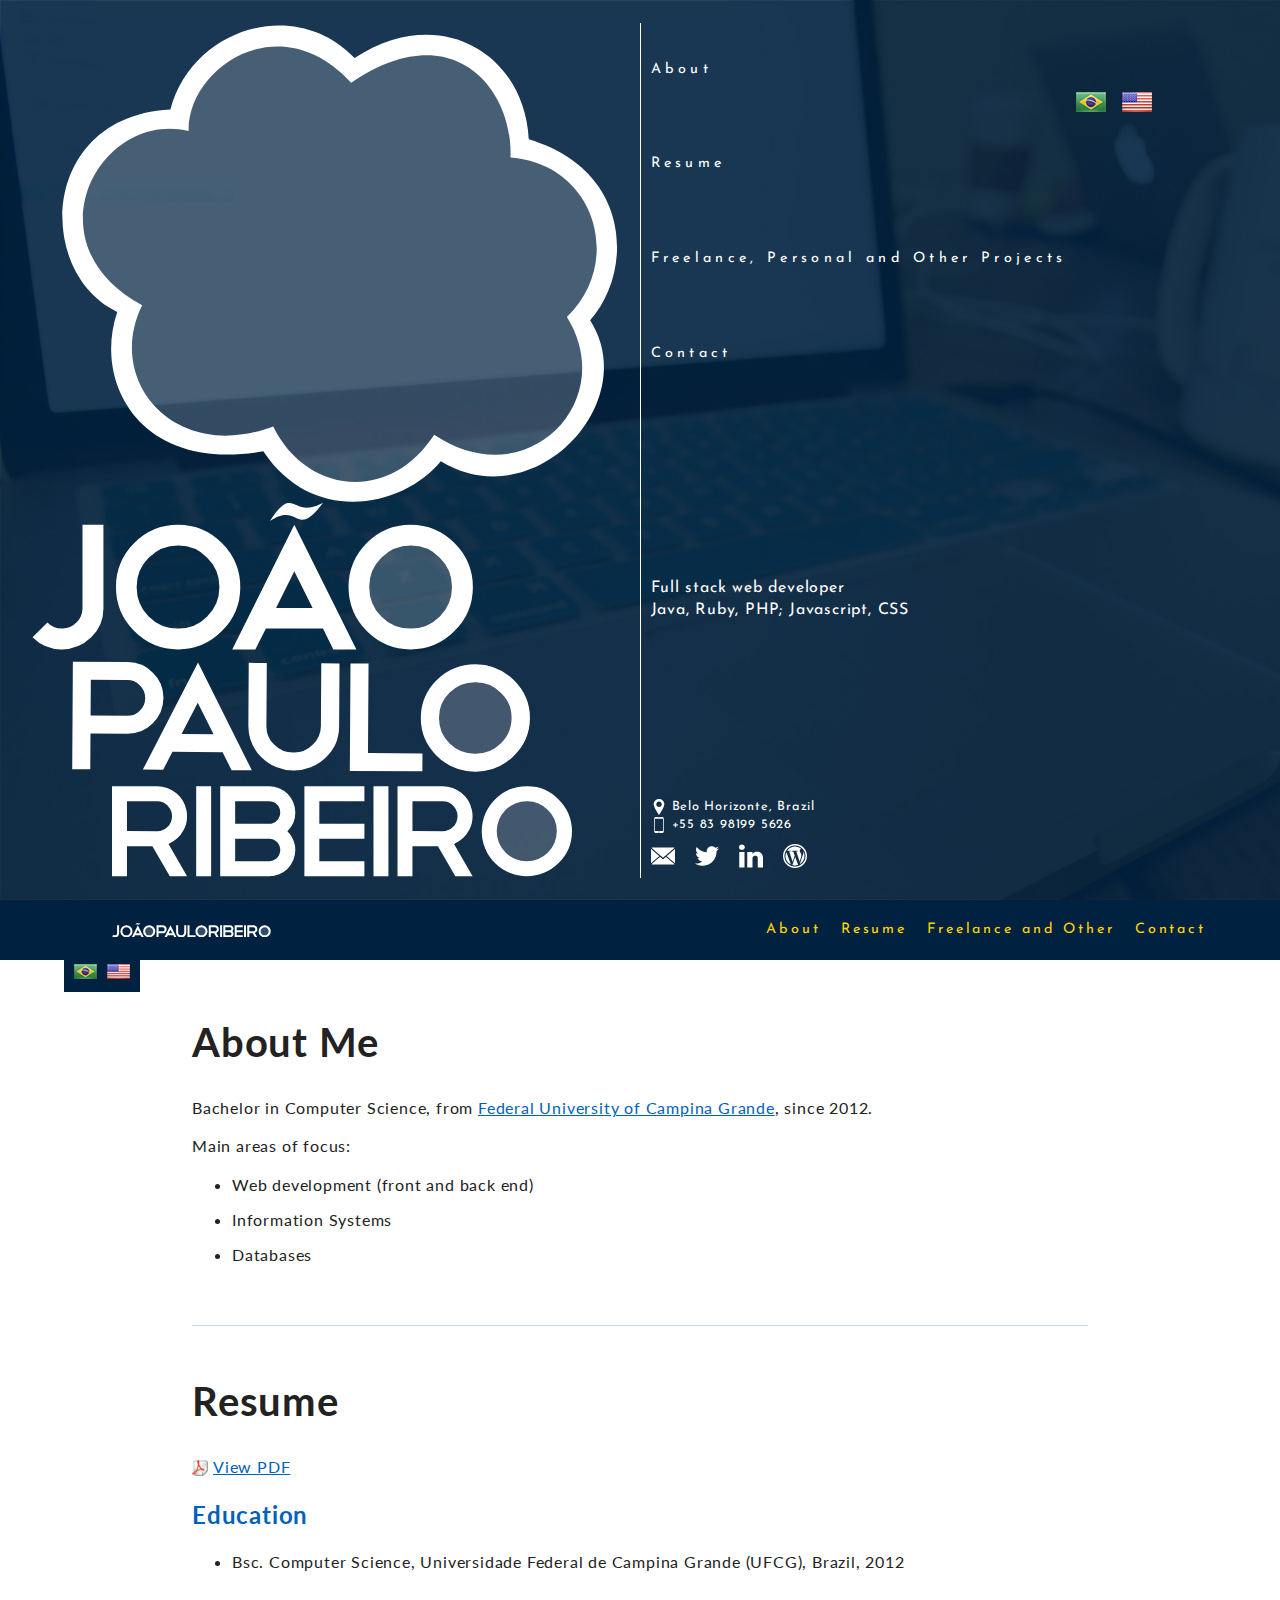
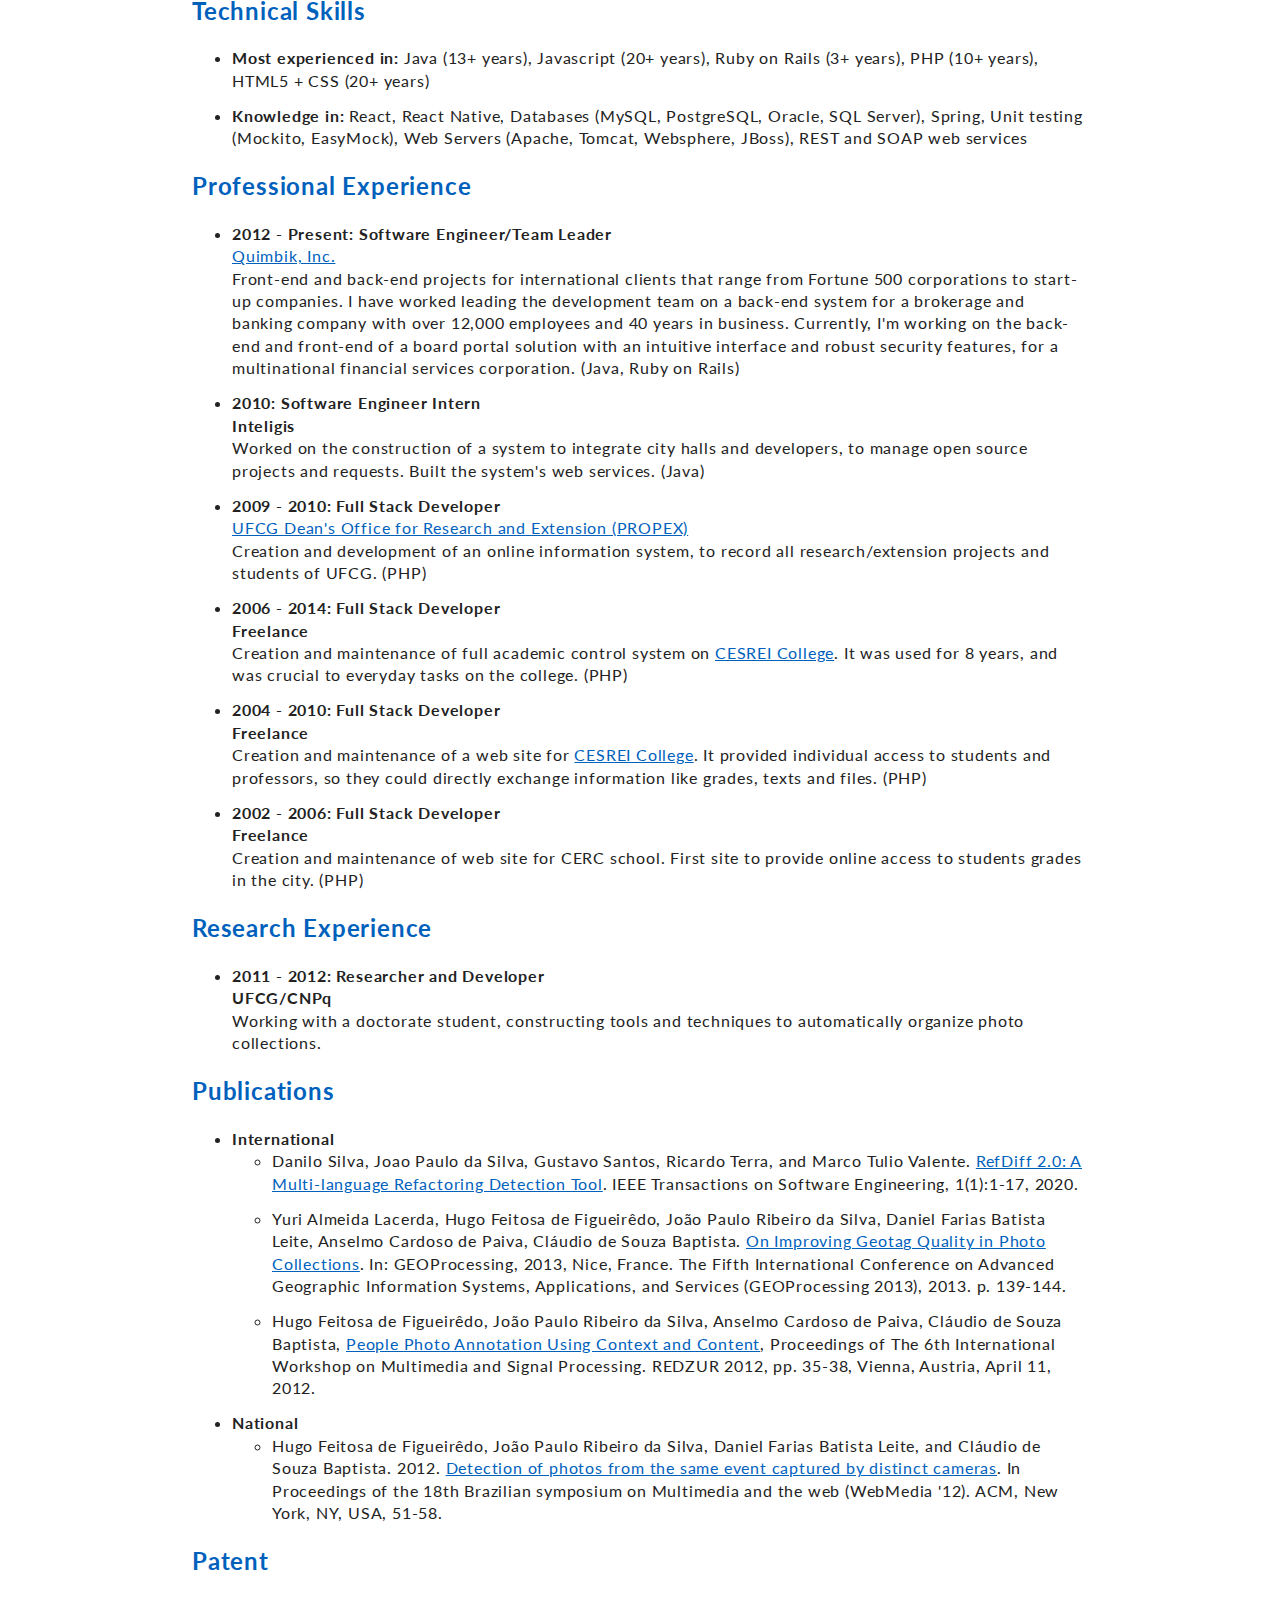
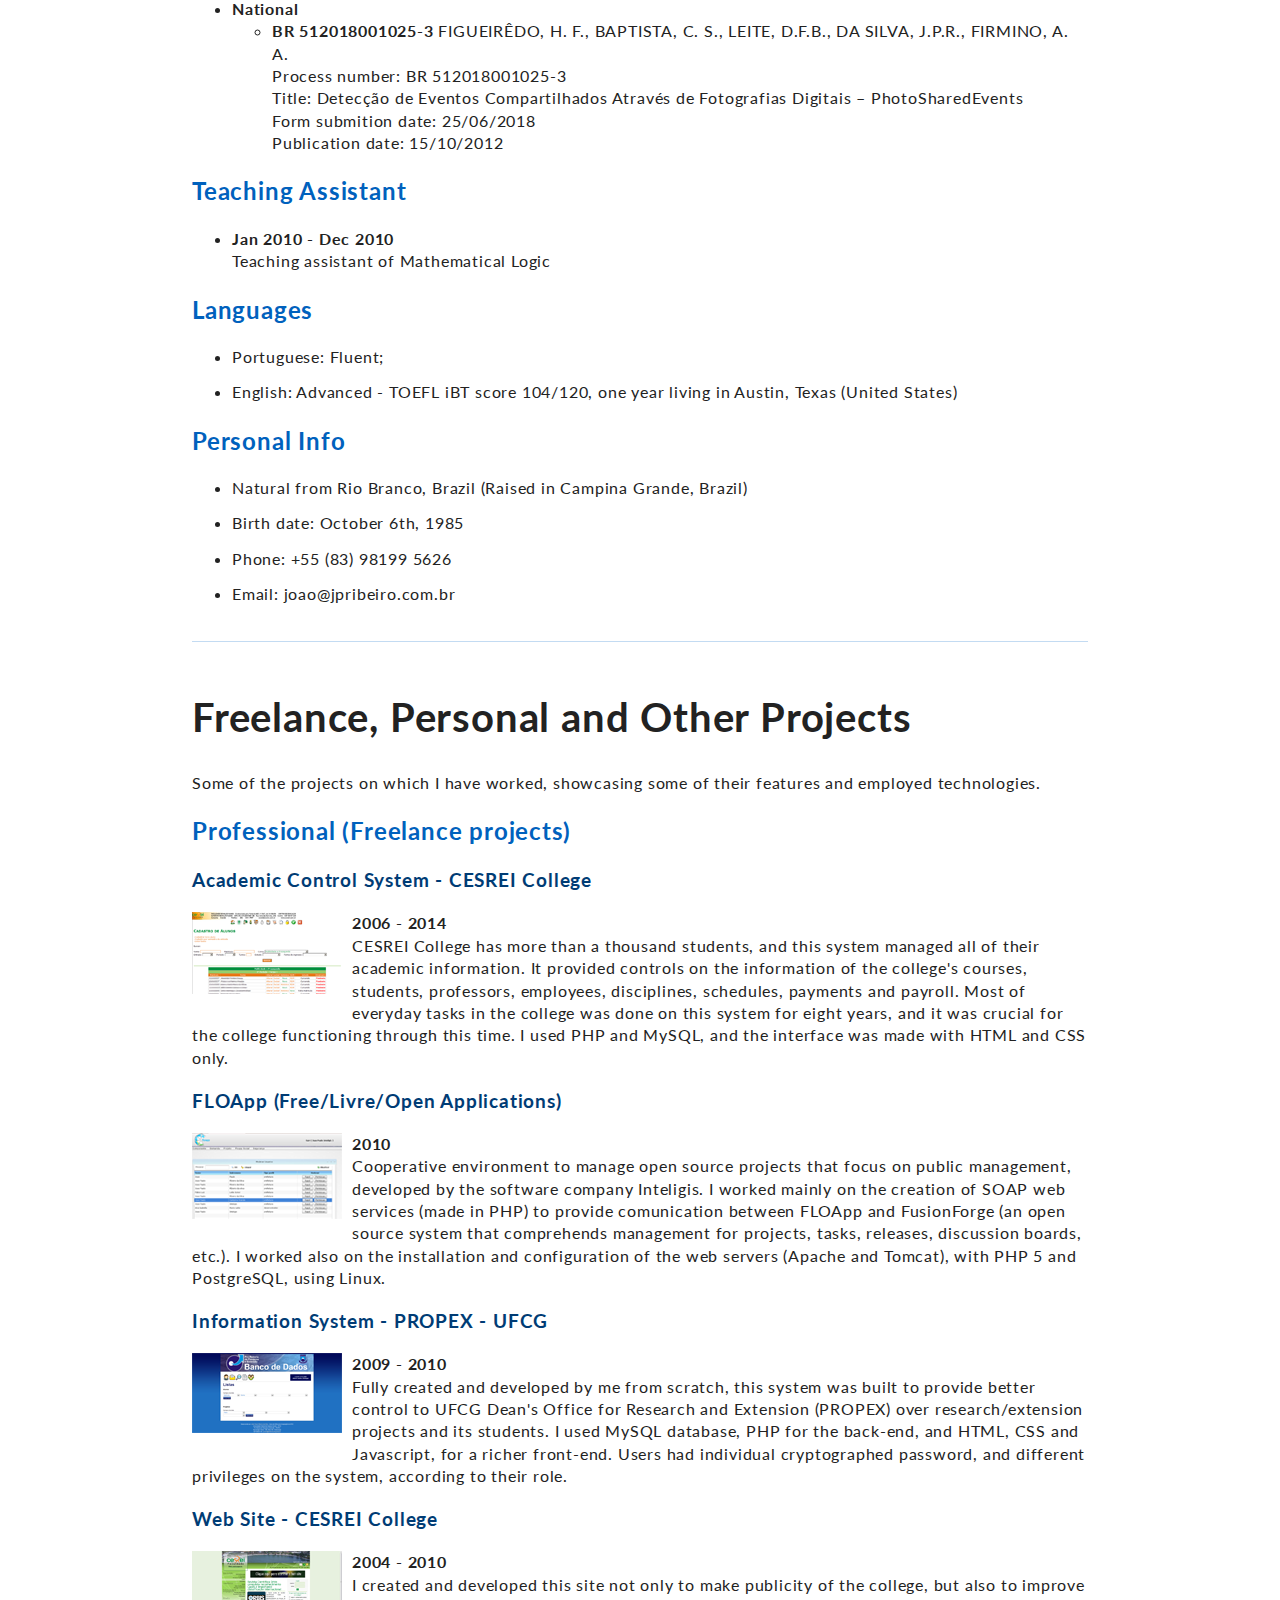
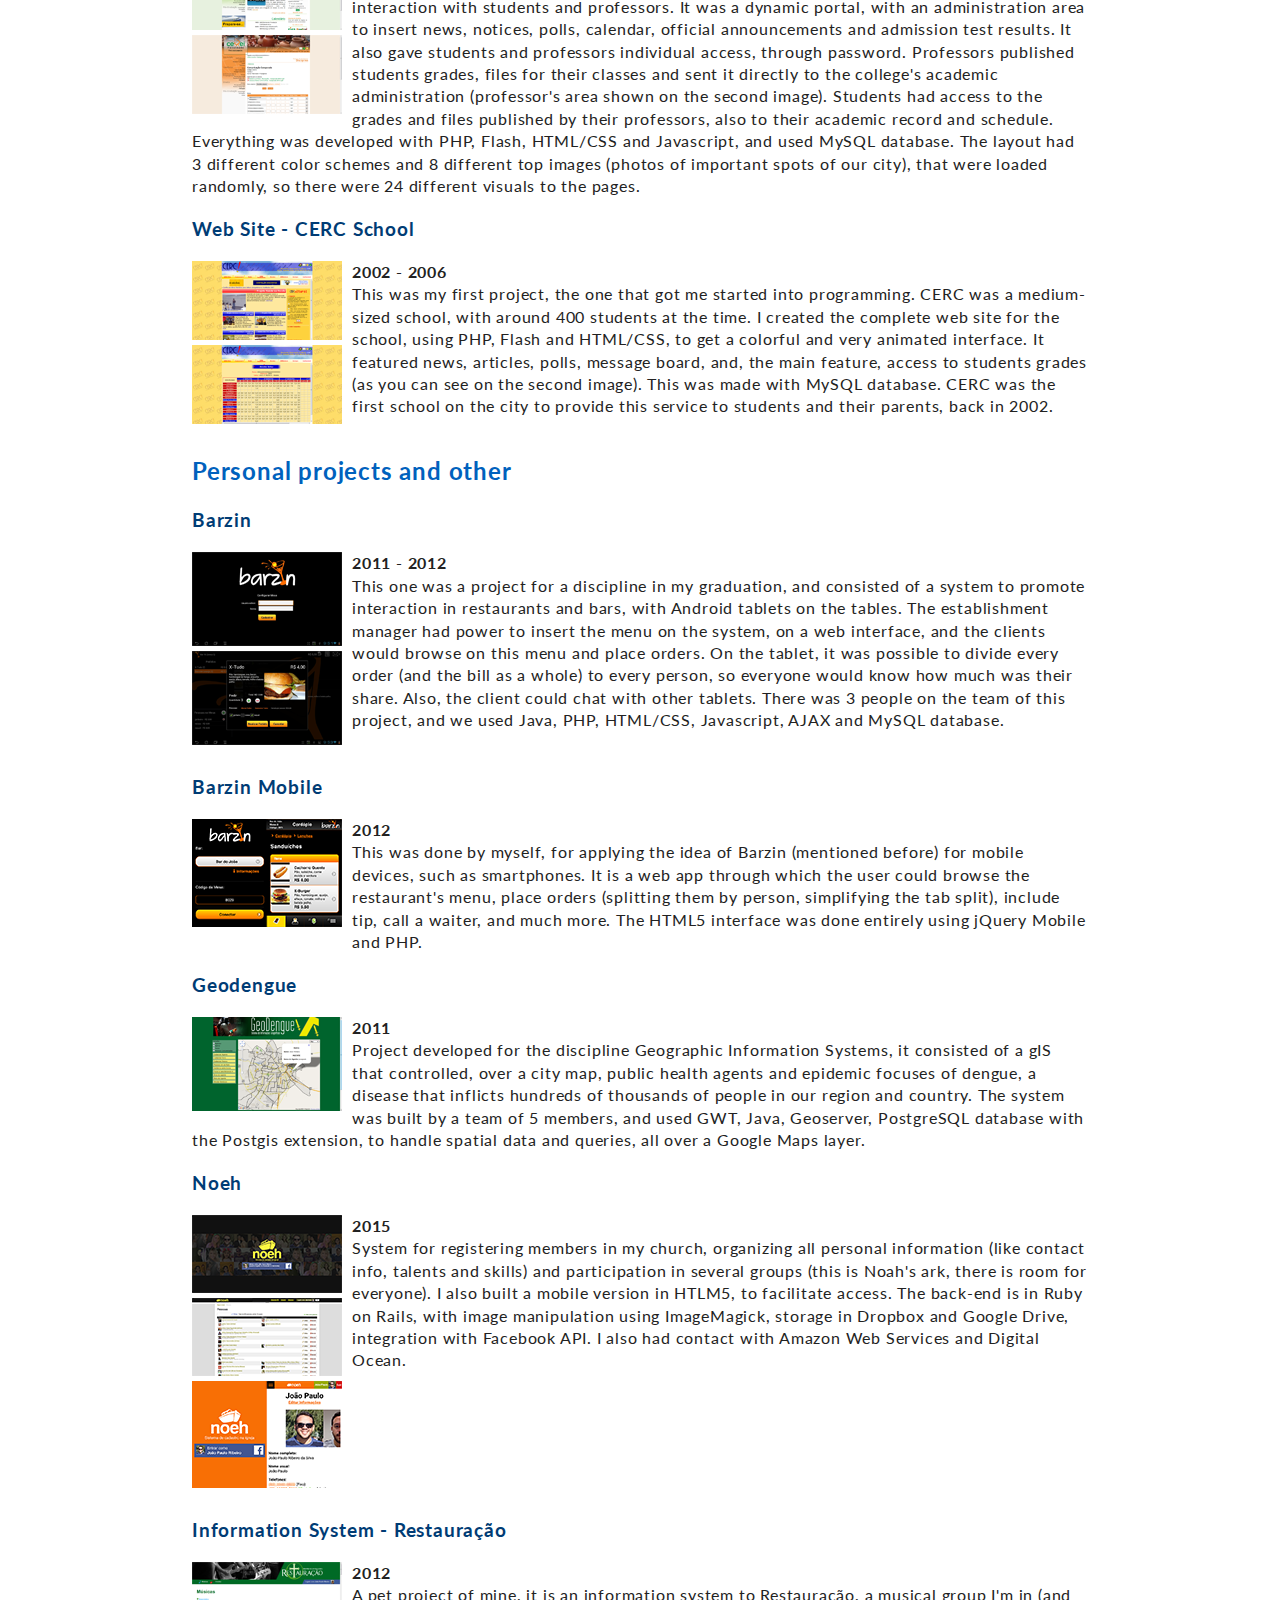
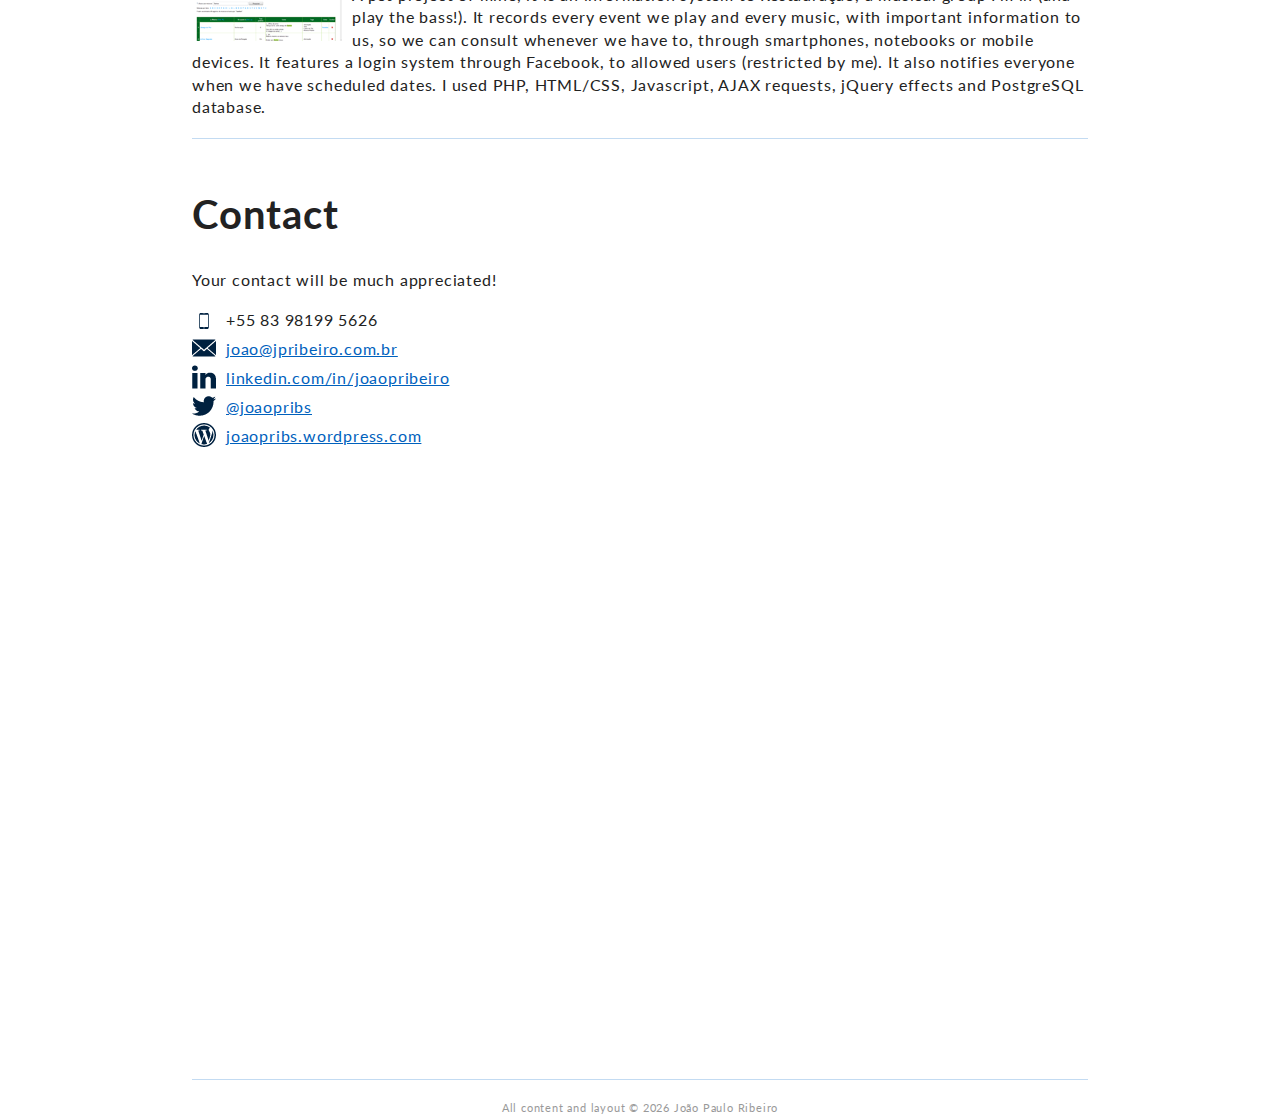
<file: index.html>
<!doctype html>
<html class='no-js' lang=''>
    <head>
        <meta charset='UTF-8'>
        <meta http-equiv='X-UA-Compatible' content='IE=edge,chrome=1'>
        <title>João Paulo Ribeiro</title>
        <meta name='description' content=''>
        <meta name='viewport' content='width=device-width, initial-scale=1'>
       
        <link rel='apple-touch-icon' sizes='57x57' href='./img/favicon/apple-touch-icon-57x57.png'>
        <link rel='apple-touch-icon' sizes='60x60' href='./img/favicon/apple-touch-icon-60x60.png'>
        <link rel='apple-touch-icon' sizes='72x72' href='./img/favicon/apple-touch-icon-72x72.png'>
        <link rel='apple-touch-icon' sizes='76x76' href='./img/favicon/apple-touch-icon-76x76.png'>
        <link rel='apple-touch-icon' sizes='114x114' href='./img/favicon/apple-touch-icon-114x114.png'>
        <link rel='apple-touch-icon' sizes='120x120' href='./img/favicon/apple-touch-icon-120x120.png'>
        <link rel='apple-touch-icon' sizes='144x144' href='./img/favicon/apple-touch-icon-144x144.png'>
        <link rel='apple-touch-icon' sizes='152x152' href='./img/favicon/apple-touch-icon-152x152.png'>
        <link rel='apple-touch-icon' sizes='180x180' href='./img/favicon/apple-touch-icon-180x180.png'>
        <link rel='icon' type='image/png' href='./img/favicon/favicon-32x32.png' sizes='32x32'>
        <link rel='icon' type='image/png' href='./img/favicon/android-chrome-192x192.png' sizes='192x192'>
        <link rel='icon' type='image/png' href='./img/favicon/favicon-96x96.png' sizes='96x96'>
        <link rel='icon' type='image/png' href='./img/favicon/favicon-16x16.png' sizes='16x16'>
        <link rel='manifest' href='./img/favicon/manifest.json'>
        <link rel='mask-icon' href='./img/favicon/safari-pinned-tab.svg' color='#002140'>
        <link rel='shortcut icon' href='./img/favicon/favicon.ico'>
        <meta name='msapplication-TileColor' content='#002140'>
        <meta name='msapplication-TileImage' content='./img/favicon/mstile-144x144.png'>
        <meta name='msapplication-config' content='./img/favicon/browserconfig.xml'>
        <meta name='theme-color' content='#002140'>

        <link href='https://fonts.googleapis.com/css?family=Josefin+Sans:400' rel='stylesheet' type='text/css'>
        <link href='https://fonts.googleapis.com/css?family=Lato' rel='stylesheet' type='text/css'>

        <link rel='stylesheet' href='./css/normalize.min.css'>
        <link rel='stylesheet' href='./css/mainv1.0.12.css'>
        <link rel='stylesheet' href='./css/colorbox.css' />

        <script src='http://ajax.googleapis.com/ajax/libs/jquery/1.11.2/jquery.min.js'></script>
        <script>window.jQuery || document.write('<script src=\'./js/vendor/jquery-1.11.2.min.js\'><\/script>')</script>
        <script src='./js/vendor/jquery.colorbox-min.js'></script>

        <script src='./js/plugins.js'></script>
        <script src='./js/mainv1.0.12.js'></script>
        <script src='./js/validacao.js'></script>

        <script type="text/javascript">
            // /**
            //  * Returns a random integer between min (inclusive) and max (inclusive)
            //  * Using Math.round() will give you a non-uniform distribution!
            //  min = 1, max = 2
            //  */
            var bgNumber = Math.floor(Math.random() * (1 - 2 + 1)) + 1;

            var bgNumber = (bgNumber < 10) ? ("0" + bgNumber) : bgNumber;

            $(function () {
                // $('#bg_horizontal').attr('src', './img/bg' + bgNumber + 'h.jpg');
                // $('#bg_vertical').attr('src', './img/bg' + bgNumber + 'v.jpg');
            });
        </script>
    </head>
    <body>
        <!--[if lt IE 8]>
            <p class='browserupgrade'>You are using an <strong>outdated</strong> browser. Please <a href='http://browsehappy.com/'>upgrade your browser</a> to improve your experience.</p>
        <![endif]-->

        <div class='wrapper-inicial'><div class='wrapper-principal'>
                <div class='bloco1'>
                    <a href='#' class='link-logo mandar_pro_topo'><object type="image/svg+xml" data='./img/logo.svg'><img src="./img/logo.png" /></object><div class='habilidades-mobile'>Full stack web developer<br/>Java, Ruby, PHP; Javascript, CSS</div></a>
                </div><div class='bloco2'>
                    <nav class='menu'>
                        <ul>
                            <li><a href='#' class='link_navegacao' data-link='about'>About</a></li>
                            <li><a href='#' class='link_navegacao' data-link='resume'>Resume</a></li>
                            <li><a href='#' class='link_navegacao' data-link='freelance'>Freelance, Personal and Other Projects</a></li>
                            <li><a href='#' class='link_navegacao' data-link='contact'>Contact</a></li>
                        </ul>
                    </nav>

                    <div class='table-split'></div>

                    <div class='habilidades'>
                        <p>
                            Full stack web developer<br/>Java, Ruby, PHP; Javascript, CSS
                        </p>
                    </div>

                    <div class='table-split'></div>

                    <div class='sociais'>
                        <div class='pessoais'>
                            <img src='./img/pin.png'/>Belo Horizonte, Brazil<br/>
                            <img src='./img/phone.png'/>+55 83 98199 5626
                        </div>
                        <div class='redes-sociais'>
                            <a href='mailto:joao@jpribeiro.com.br' target='_blank' class='com_hover'>
                                <img src='./img/email.png'/>
                            </a>
                            <a href='https://www.twitter.com/joaopribs' target='_blank' class='com_hover'>
                                <img src='./img/twitter.png'/>
                            </a>
                            <a href='https://www.linkedin.com/in/joaopribeiro' target='_blank' class='com_hover'>
                                <img src='./img/linkedin.png'/>
                            </a>
                            <a href='http://joaopribs.wordpress.com' target='_blank' class='com_hover'>
                                <img src='./img/wordpress.png'/>
                            </a>
                        </div>
                    </div>
                </div>
            </div>

            <div class='idiomas'>
                <a href='./br/' class='idioma'>
                    <img src='./img/brg.png' />
                </a>
                <a href='./' class='idioma'>
                    <img src='./img/usg.png' />
                </a>
            </div>

            <img src='./img/bg02h.jpg' class='bg' id='bg_horizontal' />
            <img src='./img/bg02v.jpg' class='bg' id='bg_vertical' />
        </div>

        <div class='container-menu-superior'>
            <nav class='menu-superior'>
                <ul>
                    <li>
                        <svg class="mandar_pro_topo" xmlns="http://www.w3.org/2000/svg" width="254.957" height="23.117" viewBox="0 0 1897 172">
                          <defs>
                            <style>
                              .cls-1 {
                                fill: #fff;
                                opacity: 0.2;
                              }

                              .cls-2 {
                                fill: #fff;
                              }

                              .cls-3 {
                                opacity: 0;
                                cursor: pointer;
                              }

                              #grupo:hover .cls-1 {
                                opacity: 0.5;
                                fill: #ffd700;
                              }
                            </style>
                          </defs>
                          <g id="grupo">
                            <path class="cls-1" d="M446,38a62,62,0,1,1-62,62A62,62,0,0,1,446,38Zm620,0a62,62,0,1,1-62,62A62,62,0,0,1,1066,38Zm756,0a62,62,0,1,1-62,62A62,62,0,0,1,1822,38Z"/>
                            <path class="cls-2" d="M340.724,0.009c-33,43.809-26.93-1.947-62.109,21.418C307.486-23.356,303.825,20.286,340.724.009Zm65.991,31.153"/>
                            <path id="JOAOPAULORIBEIRO" class="cls-2" d="M0.968,157.869A46.939,46.939,0,0,0,35.293,172q19.671,0,34.325-14.131A47.783,47.783,0,0,0,83.85,123.278V25.624H59.362v97.654a23.665,23.665,0,0,1-7.116,17.3,22.956,22.956,0,0,1-16.953,6.961,23.052,23.052,0,0,1-16.953-7.171ZM119.845,47.137Q98.5,68.651,98.5,98.812q0,30.372,21.348,51.675Q140.983,172,171.123,172T222.4,150.487q21.553-21.088,21.557-51.675,0-30.159-21.557-51.674-21.142-21.513-51.278-21.513-30.35,0-51.278,21.514h0Zm85.393,17.3A47.087,47.087,0,0,1,219.47,98.812a47.781,47.781,0,0,1-14.232,34.59,46.7,46.7,0,0,1-34.115,14.132A47.393,47.393,0,0,1,136.8,133.4a48.14,48.14,0,0,1-14.022-34.59A47.438,47.438,0,0,1,136.8,64.433Q151.24,50.092,171.123,50.09t34.115,14.342h0ZM307.167,80.251l21.348,43.027h-42.7ZM352.794,172h27L307.167,25.624,234.541,172h27l12.348-24.466h66.765ZM391.93,47.137q-21.349,21.513-21.349,51.674,0,30.372,21.349,51.675Q413.067,172,443.207,172t51.278-21.513q21.553-21.088,21.557-51.675,0-30.159-21.557-51.674-21.143-21.513-51.278-21.513-30.35,0-51.277,21.514h0Zm85.392,17.3a47.087,47.087,0,0,1,14.232,34.379,47.781,47.781,0,0,1-14.232,34.59,46.7,46.7,0,0,1-34.115,14.132A47.393,47.393,0,0,1,408.882,133.4a48.14,48.14,0,0,1-14.022-34.59,47.438,47.438,0,0,1,14.022-34.379q14.442-14.341,34.325-14.342t34.115,14.342h0Zm126-14.342a23.075,23.075,0,0,1,16.953,7.171,23.676,23.676,0,0,1,7.116,17.3,23.422,23.422,0,0,1-7.116,17.084,23.062,23.062,0,0,1-16.953,7.171H554.762V50.09h48.557Zm0,73.188a46.7,46.7,0,0,0,34.115-14.131,47.782,47.782,0,0,0,14.232-34.591,47.332,47.332,0,0,0-14.232-34.59Q623.2,25.626,603.319,25.624H530.693V172h24.069V123.278h48.557ZM697.5,80.251l21.349,43.027h-42.7ZM743.128,172h27L697.5,25.624,624.876,172h27l12.348-24.466h66.766ZM886.078,25.624H861.8v85.421a34.915,34.915,0,0,1-10.883,25.732,34.273,34.273,0,0,1-25.534,10.757,36.227,36.227,0,0,1-36.208-36.489V25.624H765.105v85.421a59.97,59.97,0,0,0,17.58,43.238q18,17.717,42.7,17.717,24.9,0,42.906-17.717a59.165,59.165,0,0,0,17.79-43.238V25.624ZM900.725,172H997.42V147.534H924.794V25.624H900.725V172ZM1016.26,47.137Q994.9,68.651,994.908,98.812q0,30.372,21.352,51.675Q1037.4,172,1067.53,172q30.15,0,51.28-21.513,21.555-21.088,21.56-51.675,0-30.159-21.56-51.674-21.135-21.513-51.28-21.513-30.345,0-51.27,21.514h0Zm85.39,17.3a47.074,47.074,0,0,1,14.23,34.379,47.767,47.767,0,0,1-14.23,34.59,46.7,46.7,0,0,1-34.12,14.132,47.4,47.4,0,0,1-34.32-14.132,48.134,48.134,0,0,1-14.02-34.59,47.432,47.432,0,0,1,14.02-34.379q14.445-14.341,34.32-14.342t34.12,14.342h0Zm142.95-7.171a23.431,23.431,0,0,1,7.11,17.084,23.669,23.669,0,0,1-7.11,17.3,23.072,23.072,0,0,1-16.95,7.171l-48.56-.211V50.09h48.56a23.084,23.084,0,0,1,16.95,7.171h0ZM1275.99,172l-29.93-52.518a46.919,46.919,0,0,0,21.35-17.506,47.59,47.59,0,0,0,8.58-27.63,47.074,47.074,0,0,0-14.23-34.379q-14.235-14.341-34.11-14.342h-72.63V172h24.07V123.278h41.02L1248.16,172h27.83Zm14.65,0h24.07V25.624h-24.07V172ZM1414.96,51.461a17.6,17.6,0,0,1,9.73,9.808,18.4,18.4,0,0,1,1.36,6.96,18.93,18.93,0,0,1-1.36,7.171,17.771,17.771,0,0,1-3.87,5.906,18.988,18.988,0,0,1-5.86,4.007,16.982,16.982,0,0,1-6.91,1.476h-54.62V50.09h54.62A18.139,18.139,0,0,1,1414.96,51.461Zm35.37,16.768a41.336,41.336,0,0,0-3.35-16.451,43.518,43.518,0,0,0-9.1-13.6A42.833,42.833,0,0,0,1424.27,29a40.7,40.7,0,0,0-16.22-3.375h-78.69V172h78.69a40.458,40.458,0,0,0,16.33-3.375,42.793,42.793,0,0,0,22.6-22.779,42.7,42.7,0,0,0-9.42-47.034,41.489,41.489,0,0,0,12.77-30.583h0Zm-96.9,79.3V111.045h54.62a17.791,17.791,0,0,1,12.87,5.484,18.63,18.63,0,0,1,3.77,19.826,17.777,17.777,0,0,1-3.87,5.906,17.586,17.586,0,0,1-5.86,3.9,18.08,18.08,0,0,1-6.91,1.371h-54.62Zm111.55-121.91V172h96.69V147.534h-72.62V111.045h72.62V86.79h-72.62V50.09h72.62V25.624h-96.69ZM1576.32,172h24.07V25.624h-24.07V172ZM1704.61,57.261a23.4,23.4,0,0,1,7.12,17.084,23.639,23.639,0,0,1-7.12,17.3,23.04,23.04,0,0,1-16.95,7.171L1639.1,98.6V50.09h48.56a23.052,23.052,0,0,1,16.95,7.171h0ZM1736.01,172l-29.93-52.518a46.97,46.97,0,0,0,21.35-17.506,47.59,47.59,0,0,0,8.58-27.63,47.113,47.113,0,0,0-14.23-34.379q-14.235-14.341-34.12-14.342h-72.63V172h24.07V123.278h41.03L1708.17,172h27.84ZM1772,47.137q-21.345,21.513-21.34,51.674,0,30.372,21.34,51.675Q1793.15,172,1823.28,172t51.28-21.513q21.555-21.088,21.56-51.675,0-30.159-21.56-51.674-21.15-21.513-51.28-21.513-30.345,0-51.28,21.514h0Zm85.4,17.3a47.113,47.113,0,0,1,14.23,34.379,47.807,47.807,0,0,1-14.23,34.59,46.7,46.7,0,0,1-34.12,14.132,47.365,47.365,0,0,1-34.32-14.132,48.144,48.144,0,0,1-14.03-34.59,47.441,47.441,0,0,1,14.03-34.379q14.43-14.341,34.32-14.342t34.12,14.342h0Z"/>
                            <rect id="fundo" class="cls-3" width="1897" height="172"/>
                          </g>
                        </svg>
                    </li>
                    <li><a href='#' class='link_topo link_navegacao' data-link='about'>About</a></li>
                    <li><a href='#' class='link_topo link_navegacao' data-link='resume'>Resume</a></li>
                    <li><a href='#' class='link_topo link_navegacao nowrap' data-link='freelance'>Freelance and Other</a></li>
                    <li><a href='#' class='link_topo link_navegacao' data-link='contact'>Contact</a></li>
                </ul>
            </nav>

            <div class='bandeiras'><a href='/br/' class='idioma'><img src='./img/br.png' /></a><a href='/' class='idioma'><img src='./img/us.png' /></a></div>
        </div>

        <div class='container-menu-superior-mobile'>
            <nav class='menu-superior-mobile'>
                <a href='#' class='link_topo link_navegacao' data-link='about'>About</a>
                <a href='#' class='link_topo link_navegacao' data-link='resume'>Resume</a>
                <a href='#' class='link_topo link_navegacao' data-link='freelance'>Freelance and Other</a>
                <a href='#' class='link_topo link_navegacao' data-link='contact'>Contact</a>
            </nav>
            <div class='logo-e-idiomas'>
                <svg class="mandar_pro_topo" xmlns="http://www.w3.org/2000/svg" width="254.957" height="23.117" viewBox="0 0 1897 172">
                  <defs>
                    <style>
                      .cls-1 {
                        fill: #fff;
                        opacity: 0.2;
                      }

                      .cls-2 {
                        fill: #fff;
                      }

                      .cls-3 {
                        opacity: 0;
                        cursor: pointer;
                      }

                      #grupo:hover .cls-1 {
                        opacity: 0.5;
                        fill: #ffd700;
                      }
                    </style>
                  </defs>
                  <g id="grupo">
                    <path class="cls-1" d="M446,38a62,62,0,1,1-62,62A62,62,0,0,1,446,38Zm620,0a62,62,0,1,1-62,62A62,62,0,0,1,1066,38Zm756,0a62,62,0,1,1-62,62A62,62,0,0,1,1822,38Z"/>
                    <path class="cls-2" d="M340.724,0.009c-33,43.809-26.93-1.947-62.109,21.418C307.486-23.356,303.825,20.286,340.724.009Zm65.991,31.153"/>
                    <path id="JOAOPAULORIBEIRO" class="cls-2" d="M0.968,157.869A46.939,46.939,0,0,0,35.293,172q19.671,0,34.325-14.131A47.783,47.783,0,0,0,83.85,123.278V25.624H59.362v97.654a23.665,23.665,0,0,1-7.116,17.3,22.956,22.956,0,0,1-16.953,6.961,23.052,23.052,0,0,1-16.953-7.171ZM119.845,47.137Q98.5,68.651,98.5,98.812q0,30.372,21.348,51.675Q140.983,172,171.123,172T222.4,150.487q21.553-21.088,21.557-51.675,0-30.159-21.557-51.674-21.142-21.513-51.278-21.513-30.35,0-51.278,21.514h0Zm85.393,17.3A47.087,47.087,0,0,1,219.47,98.812a47.781,47.781,0,0,1-14.232,34.59,46.7,46.7,0,0,1-34.115,14.132A47.393,47.393,0,0,1,136.8,133.4a48.14,48.14,0,0,1-14.022-34.59A47.438,47.438,0,0,1,136.8,64.433Q151.24,50.092,171.123,50.09t34.115,14.342h0ZM307.167,80.251l21.348,43.027h-42.7ZM352.794,172h27L307.167,25.624,234.541,172h27l12.348-24.466h66.765ZM391.93,47.137q-21.349,21.513-21.349,51.674,0,30.372,21.349,51.675Q413.067,172,443.207,172t51.278-21.513q21.553-21.088,21.557-51.675,0-30.159-21.557-51.674-21.143-21.513-51.278-21.513-30.35,0-51.277,21.514h0Zm85.392,17.3a47.087,47.087,0,0,1,14.232,34.379,47.781,47.781,0,0,1-14.232,34.59,46.7,46.7,0,0,1-34.115,14.132A47.393,47.393,0,0,1,408.882,133.4a48.14,48.14,0,0,1-14.022-34.59,47.438,47.438,0,0,1,14.022-34.379q14.442-14.341,34.325-14.342t34.115,14.342h0Zm126-14.342a23.075,23.075,0,0,1,16.953,7.171,23.676,23.676,0,0,1,7.116,17.3,23.422,23.422,0,0,1-7.116,17.084,23.062,23.062,0,0,1-16.953,7.171H554.762V50.09h48.557Zm0,73.188a46.7,46.7,0,0,0,34.115-14.131,47.782,47.782,0,0,0,14.232-34.591,47.332,47.332,0,0,0-14.232-34.59Q623.2,25.626,603.319,25.624H530.693V172h24.069V123.278h48.557ZM697.5,80.251l21.349,43.027h-42.7ZM743.128,172h27L697.5,25.624,624.876,172h27l12.348-24.466h66.766ZM886.078,25.624H861.8v85.421a34.915,34.915,0,0,1-10.883,25.732,34.273,34.273,0,0,1-25.534,10.757,36.227,36.227,0,0,1-36.208-36.489V25.624H765.105v85.421a59.97,59.97,0,0,0,17.58,43.238q18,17.717,42.7,17.717,24.9,0,42.906-17.717a59.165,59.165,0,0,0,17.79-43.238V25.624ZM900.725,172H997.42V147.534H924.794V25.624H900.725V172ZM1016.26,47.137Q994.9,68.651,994.908,98.812q0,30.372,21.352,51.675Q1037.4,172,1067.53,172q30.15,0,51.28-21.513,21.555-21.088,21.56-51.675,0-30.159-21.56-51.674-21.135-21.513-51.28-21.513-30.345,0-51.27,21.514h0Zm85.39,17.3a47.074,47.074,0,0,1,14.23,34.379,47.767,47.767,0,0,1-14.23,34.59,46.7,46.7,0,0,1-34.12,14.132,47.4,47.4,0,0,1-34.32-14.132,48.134,48.134,0,0,1-14.02-34.59,47.432,47.432,0,0,1,14.02-34.379q14.445-14.341,34.32-14.342t34.12,14.342h0Zm142.95-7.171a23.431,23.431,0,0,1,7.11,17.084,23.669,23.669,0,0,1-7.11,17.3,23.072,23.072,0,0,1-16.95,7.171l-48.56-.211V50.09h48.56a23.084,23.084,0,0,1,16.95,7.171h0ZM1275.99,172l-29.93-52.518a46.919,46.919,0,0,0,21.35-17.506,47.59,47.59,0,0,0,8.58-27.63,47.074,47.074,0,0,0-14.23-34.379q-14.235-14.341-34.11-14.342h-72.63V172h24.07V123.278h41.02L1248.16,172h27.83Zm14.65,0h24.07V25.624h-24.07V172ZM1414.96,51.461a17.6,17.6,0,0,1,9.73,9.808,18.4,18.4,0,0,1,1.36,6.96,18.93,18.93,0,0,1-1.36,7.171,17.771,17.771,0,0,1-3.87,5.906,18.988,18.988,0,0,1-5.86,4.007,16.982,16.982,0,0,1-6.91,1.476h-54.62V50.09h54.62A18.139,18.139,0,0,1,1414.96,51.461Zm35.37,16.768a41.336,41.336,0,0,0-3.35-16.451,43.518,43.518,0,0,0-9.1-13.6A42.833,42.833,0,0,0,1424.27,29a40.7,40.7,0,0,0-16.22-3.375h-78.69V172h78.69a40.458,40.458,0,0,0,16.33-3.375,42.793,42.793,0,0,0,22.6-22.779,42.7,42.7,0,0,0-9.42-47.034,41.489,41.489,0,0,0,12.77-30.583h0Zm-96.9,79.3V111.045h54.62a17.791,17.791,0,0,1,12.87,5.484,18.63,18.63,0,0,1,3.77,19.826,17.777,17.777,0,0,1-3.87,5.906,17.586,17.586,0,0,1-5.86,3.9,18.08,18.08,0,0,1-6.91,1.371h-54.62Zm111.55-121.91V172h96.69V147.534h-72.62V111.045h72.62V86.79h-72.62V50.09h72.62V25.624h-96.69ZM1576.32,172h24.07V25.624h-24.07V172ZM1704.61,57.261a23.4,23.4,0,0,1,7.12,17.084,23.639,23.639,0,0,1-7.12,17.3,23.04,23.04,0,0,1-16.95,7.171L1639.1,98.6V50.09h48.56a23.052,23.052,0,0,1,16.95,7.171h0ZM1736.01,172l-29.93-52.518a46.97,46.97,0,0,0,21.35-17.506,47.59,47.59,0,0,0,8.58-27.63,47.113,47.113,0,0,0-14.23-34.379q-14.235-14.341-34.12-14.342h-72.63V172h24.07V123.278h41.03L1708.17,172h27.84ZM1772,47.137q-21.345,21.513-21.34,51.674,0,30.372,21.34,51.675Q1793.15,172,1823.28,172t51.28-21.513q21.555-21.088,21.56-51.675,0-30.159-21.56-51.674-21.15-21.513-51.28-21.513-30.345,0-51.28,21.514h0Zm85.4,17.3a47.113,47.113,0,0,1,14.23,34.379,47.807,47.807,0,0,1-14.23,34.59,46.7,46.7,0,0,1-34.12,14.132,47.365,47.365,0,0,1-34.32-14.132,48.144,48.144,0,0,1-14.03-34.59,47.441,47.441,0,0,1,14.03-34.379q14.43-14.341,34.32-14.342t34.12,14.342h0Z"/>
                    <rect id="fundo" class="cls-3" width="1897" height="172"/>
                  </g>
                </svg>
                <a href='./br/' class='idioma'>
                    <img src='./img/br.png' />
                </a>
                <a href='./' class='idioma'>
                    <img src='./img/us.png' />
                </a>
            </div>
        </div>

        <div class='conteudo'>

<!-- 
------------------------------
ABOUT 
------------------------------
--> 

<div class="secao" id="about">
    <h1>About Me</h1>

    Bachelor in Computer Science, from <a href="http://dsc.ufcg.edu.br" target="_blank">Federal University of Campina Grande</a>, since 2012.   
    <p/>
    Main areas of focus:
    <ul>
        <li>Web development (front and back end)</li>
        <li>Information Systems</li>
        <li>Databases</li>
    </ul>

    <br style="clear: both;"/>
</div>

<!-- 
------------------------------
RESUME 
------------------------------
--> 

<div class="secao" id="resume">
    <h1>Resume</h1>

    <a href="./arq/resume.pdf" target="_blank"><img src="./img/pdf.png" style="margin-right: 5px;" />View PDF</a>

    <p/>
    <h2>Education</h2>
    <ul>
        <li>
            Bsc. Computer Science, Universidade Federal de Campina Grande (UFCG), Brazil, 2012
        </li>
    </ul>

    <p/>
    <h2>Technical Skills</h2>
    <ul>
        <li><b>Most experienced in:</b> Java (<span id="anos_java">7</span>+ years), Javascript (<span id="anos_javascript">14</span>+ years), Ruby on Rails (3+ years), PHP (10+ years), HTML5 + CSS (<span id="anos_html">10</span>+ years)</li>
        <li><b>Knowledge in:</b> React, React Native, Databases (MySQL, PostgreSQL, Oracle, SQL Server), Spring, Unit testing (Mockito, EasyMock), Web Servers (Apache, Tomcat, Websphere, JBoss), REST and SOAP web services</li>
    </ul>

    <p/>
    <h2>Professional Experience</h2>
    <ul>
        <li>
            <b>2012 - Present: Software Engineer/Team Leader</b><br/>
            <a href="http://www.quimbik.com" target="_blank">Quimbik, Inc.</a><br/>
            Front-end and back-end projects for international clients that range from Fortune 500 corporations to start-up companies. I have worked leading the development team on a back-end system for a brokerage and banking company with over 12,000 employees and 40 years in business. Currently, I'm working on the back-end and front-end of a board portal solution with an intuitive interface and robust security features, for a multinational financial services corporation. (Java, Ruby on Rails)
        </li>
        <li>
            <b>2010: Software Engineer Intern</b><br/>
            <b>Inteligis</b><br/>
            Worked on the construction of a system to integrate city halls and developers, to manage open source projects and requests. Built the system's web services. (Java)
        </li>
        <li>
            <b>2009 - 2010: Full Stack Developer</b><br/>
            <a href="http://propex.ufcg.edu.br" target="_blank">UFCG Dean's Office for Research and Extension (PROPEX)</a><br/>
            Creation and development of an online information system, to record all research/extension projects and students of UFCG. (PHP)
        </li>
        <li>
            <b>2006 - 2014: Full Stack Developer</b><br/>
            <b>Freelance</b><br/>
            Creation and maintenance of full academic control system on <a href="http://www.cesrei.com.br/" target="_blank">CESREI College</a>. It was used for 8 years, and was crucial to everyday tasks on the college. (PHP)
        </li>
            <li>
            <b>2004 - 2010: Full Stack Developer</b><br/>
            <b>Freelance</b><br/>
            Creation and maintenance of a web site for <a href="http://www.cesrei.com.br/" target="_blank">CESREI College</a>. It provided individual access to students and professors, so they could directly exchange information like grades, texts and files. (PHP)
        </li>
        <li>
            <b>2002 - 2006: Full Stack Developer</b><br/>
            <b>Freelance</b><br/>
            Creation and maintenance of web site for CERC school. First site to provide online access to students grades in the city. (PHP)
        </li>
    </ul>

    <p/>
    <h2>Research Experience</h2>
    <ul>
        <li>
            <b>2011 - 2012: Researcher and Developer</b><br/>
            <b>UFCG/CNPq</b><br/>
            Working with a doctorate student, constructing tools and techniques to automatically organize photo collections. 
        </li>
    </ul>

    <p/>
    <h2>Publications</h2>
    <ul>
        <li>
            <b>International</b><br/>
            <ul>
                <li>
                    Danilo Silva, Joao Paulo da Silva, Gustavo Santos, Ricardo Terra, and Marco Tulio Valente. <a href="https://homepages.dcc.ufmg.br/~mtov/pub/2020-tse-refdiff.pdf" target="_blank">RefDiff 2.0: A Multi-language Refactoring Detection Tool</a>. IEEE Transactions on Software Engineering, 1(1):1-17, 2020.
                </li>
                <li>
                    Yuri Almeida Lacerda, Hugo Feitosa de Figueirêdo, João Paulo Ribeiro da Silva, Daniel Farias Batista Leite, Anselmo Cardoso de Paiva, Cláudio de Souza Baptista. <a href="https://www.thinkmind.org/index.php?view=article&articleid=geoprocessing_2013_6_20_30103" target="_blank">On Improving Geotag Quality in Photo Collections</a>. In: GEOProcessing, 2013, Nice, France. The Fifth International Conference on Advanced Geographic Information Systems, Applications, and Services (GEOProcessing 2013), 2013. p. 139-144.
                </li>
                <li>
                    Hugo Feitosa de Figueirêdo, João Paulo Ribeiro da Silva, Anselmo Cardoso de Paiva, Cláudio de Souza Baptista, <a href="https://www.researchgate.net/publication/266461303_People_Photo_Annotation_Using_Context_and_Content" target="_blank">People Photo Annotation Using Context and Content</a>, Proceedings of The 6th International Workshop on Multimedia and Signal Processing. REDZUR 2012,  pp. 35-38, Vienna, Austria, April 11, 2012.
                </li>
            </ul>
        </li>
        <li>
            <b>National</b><br/>
            <ul>
                <li>
                    Hugo Feitosa de Figueirêdo, João Paulo Ribeiro da Silva, Daniel Farias Batista Leite, and Cláudio de Souza Baptista. 2012. <a href="http://dl.acm.org/citation.cfm?doid=2382636.2382650" target="_blank">Detection of photos from the same event captured by distinct cameras</a>. In Proceedings of the 18th Brazilian symposium on Multimedia and the web (WebMedia '12). ACM, New York, NY, USA, 51-58.
                </li>
            </ul>
        </li>
    </ul>

    <p/>
    <h2>Patent</h2>
    <ul>
        <li>
            <b>National</b><br/>
            <ul>
                <li>
                    <strong>BR 512018001025-3</strong> FIGUEIRÊDO, H. F., BAPTISTA, C. S., LEITE, D.F.B., DA SILVA, J.P.R., FIRMINO, A. A. <br/>
                    Process number: BR 512018001025-3<br/>
                    Title: Detecção de Eventos Compartilhados Através de Fotografias Digitais – PhotoSharedEvents<br/>
                    Form submition date: 25/06/2018<br/>
                    Publication date: 15/10/2012
                </li>
            </ul>
        </li>
    </ul>

    <p/>
    <h2>Teaching Assistant</h2>
    <ul>
        <li>
            <b>Jan 2010 - Dec 2010</b><br/>
            Teaching assistant of Mathematical Logic  
        </li>
    </ul>

    <p/>
    <h2>Languages</h2>
    <ul>
        <li>Portuguese: Fluent;</li>
        <li>English: Advanced - TOEFL iBT score 104/120, one year living in Austin, Texas (United States)</li>
    </ul>

    <p/>
    <h2>Personal Info</h2>
    <ul>
        <li>Natural from Rio Branco, Brazil (Raised in Campina Grande, Brazil)</li>
        <li>Birth date: October 6th, 1985</li>
        <li>Phone: +55 (83) 98199 5626</li>
        <li>Email: joao@jpribeiro.com.br</li>
    </ul>
</div>

<!-- 
------------------------------
FREELANCE 
------------------------------
--> 

<div class="secao" id="freelance">
    <h1>Freelance, Personal and Other Projects</h1>

    Some of the projects on which I have worked, showcasing some of their features and employed technologies.

    <h2>Professional (Freelance projects)</h2>

    <h3>Academic Control System - CESREI College</h3>
    <div style="display: table-cell;">
        <a class="prints" title="CESREI College" href="img/cesrei.png">
            <img src="img/cesrei_thumb.png" style="float: left; margin: 0 10px 10px 0;"/>
        </a>
        <b>2006 - 2014</b><br/>
        CESREI College has more than a thousand students, and this system managed all of their academic information. It provided controls on the information of the college's courses, students, professors, employees, disciplines, schedules, payments and payroll. Most of everyday tasks in the college was done on this system for eight years, and it was crucial for the college functioning through this time. I used PHP and MySQL, and the interface was made with HTML and CSS only.
    </div> 

    <p/>
    <h3>FLOApp (Free/Livre/Open Applications)</h3>
    <div style="display: table-cell;">
        <a class="prints" title="FLOApp" href="img/floapp.png">
            <img src="img/floapp_thumb.png" style="float: left; margin: 0 10px 10px 0;"/>
        </a>
        <b>2010</b><br/>
        Cooperative environment to manage open source projects that focus on public management, developed by the software company Inteligis. I worked mainly on the creation of SOAP web services (made in PHP) to provide comunication between FLOApp and FusionForge (an open source system that comprehends management for projects, tasks, releases, discussion boards, etc.). I worked also on the installation and configuration of the web servers (Apache and Tomcat), with PHP 5 and PostgreSQL, using Linux.
    </div>

    <p/>
    <h3>Information System - PROPEX - UFCG</h3>
    <div style="display: table-cell;">
        <a class="prints" title="PROPEX - UFCG" href="img/propex.png">
            <img src="img/propex_thumb.png" style="float: left; margin: 0 10px 10px 0;"/>
        </a>
        <b>2009 - 2010</b><br/>
        Fully created and developed by me from scratch, this system was built to provide better control to UFCG Dean's Office for Research and Extension (PROPEX) over research/extension projects and its students. I used MySQL database, PHP for the back-end, and HTML, CSS and Javascript, for a richer front-end. Users had individual cryptographed password, and different privileges on the system, according to their role. 
    </div>

    <p/>
    <h3>Web Site - CESREI College</h3>
    <div style="display: table-cell;">
        <div style="float: left; margin: 0 10px 10px 0;">
            <a class="prints" title="CESREI College (Main)" href="img/cesreisite.png">
                <img src="img/cesreisite_thumb.png" style="margin-bottom: 5px;"/><br/>
            </a>
            <a class="prints" title="CESREI College (Professors area)" href="img/cesreisite2.png">
                <img src="img/cesreisite2_thumb.png" />
            </a>
        </div>
        <b>2004 - 2010</b><br/>
        I created and developed this site not only to make publicity of the college, but also to improve interaction with students and professors. It was a dynamic portal, with an administration area to insert news, notices, polls, calendar, official announcements and admission test results. It also gave students and professors individual access, through password. Professors published students grades, files for their classes and sent it directly to the college's academic administration (professor's area shown on the second image). Students had access to the grades and files published by their professors, also to their academic record and schedule. Everything was developed with PHP, Flash, HTML/CSS and Javascript, and used MySQL database. The layout had 3 different color schemes and 8 different top images (photos of important spots of our city), that were loaded randomly, so there were 24 different visuals to the pages. 
    </div>

    <p/>
    <h3>Web Site - CERC School</h3>
    <div style="display: table-cell;">
        <div style="float: left; margin: 0 10px 10px 0;">
            <a class="prints" title="CERC School (Main page)" href="img/cerc.png">
                <img src="img/cerc_thumb.png" style="margin-bottom: 5px;"/><br/>
            </a>
            <a class="prints" title="CERC School (Student grades)" href="img/cerc2.png">
                <img src="img/cerc2_thumb.png" />
            </a>
        </div>
        <b>2002 - 2006</b><br/>
        This was my first project, the one that got me started into programming. CERC was a medium-sized school, with around 400 students at the time. I created the complete web site for the school, using PHP, Flash and HTML/CSS, to get a colorful and very animated interface. It featured news, articles, polls, message board, and, the main feature, access to students grades (as you can see on the second image). This was made with MySQL database. CERC was the first school on the city to provide this service to students and their parents, back in 2002. 
    </div>

    <p/>

    <h2>Personal projects and other</h2>

    <h3>Barzin</h3>
    <div style="display: table-cell;">
        <div style="float: left; margin: 0 10px 10px 0;">
            <a class="prints" title="Barzin (Configuration screen)" href="img/barzin1.png">
                <img src="img/barzin1_thumb.png" style="margin-bottom: 5px;"/><br/>
            </a>
            <a class="prints" title="Barzin (Order screen)" href="img/barzin2.png">
                <img src="img/barzin2_thumb.png" />
            </a>
        </div>
        <b>2011 - 2012</b><br/>
        This one was a project for a discipline in my graduation, and consisted of a system to promote interaction in restaurants and bars, with Android tablets on the tables. The establishment manager had power to insert the menu on the system, on a web interface, and the clients would browse on this menu and place orders. On the tablet, it was possible to divide every order (and the bill as a whole) to every person, so everyone would know how much was their share. Also, the client could chat with other tablets. There was 3 people on the team of this project, and we used Java, PHP, HTML/CSS, Javascript, AJAX and MySQL database. 
    </div>

    <p/>
    <h3>Barzin Mobile</h3>
    <div style="display: table-cell;">
        <a class="prints" title="Barzin Mobile (Home/Menu)" href="img/barzinmobile.png">
            <img src="img/barzinmobile_thumb.png" style="float: left; margin: 0 10px 10px 0;"/>
        </a>
        <b>2012</b><br/>
        This was done by myself, for applying the idea of Barzin (mentioned before) for mobile devices, such as smartphones. It is a web app through which the user could browse the restaurant's menu, place orders (splitting them by person, simplifying the tab split), include tip, call a waiter, and much more. The HTML5 interface was done entirely using jQuery Mobile and PHP.
    </div>

    <p/>
    <h3>Geodengue</h3>
    <div style="display: table-cell;">
        <a class="prints" title="Geodengue" href="img/geodengue.png">
            <img src="img/geodengue_thumb.png" style="float: left; margin: 0 10px 10px 0;" />
        </a>
        <b>2011</b><br/>
        Project developed for the discipline Geographic Information Systems, it consisted of a gIS that controlled, over a city map, public health agents and epidemic focuses of dengue, a disease that inflicts hundreds of thousands of people in our region and country. The system was built by a team of 5 members, and used GWT, Java, Geoserver, PostgreSQL database with the Postgis extension, to handle spatial data and queries, all over a Google Maps layer.
    </div>
    
    <p/>
    <h3>Noeh</h3>
    <div style="display: table-cell;">
        <div style="float: left; margin: 0 10px 10px 0;">
            <a class="prints" title="Noeh (Log in screen)" href="img/noeh1.png">
                <img src="img/noeh1_thumb.png" style="margin-bottom: 5px;"/><br/>
            </a>
            <a class="prints" title="Noeh (People list)" href="img/noeh2.png">
                <img src="img/noeh2_thumb.png" style="margin-bottom: 5px;"/><br/>
            </a>
            <a class="prints" title="Noeh (Mobile)" href="img/noehmobile.png">
                <img src="img/noehmobile_thumb.png" /><br/>
            </a>
        </div>
        <b>2015</b><br/>
        System for registering members in my church, organizing all personal information (like contact info, talents and skills) and participation in several groups (this is Noah's ark, there is room for everyone). I also built a mobile version in HTLM5, to facilitate access. The back-end is in Ruby on Rails, with image manipulation using ImageMagick, storage in Dropbox and Google Drive, integration with Facebook API. I also had contact with Amazon Web Services and Digital Ocean.
    </div>

    <p/>
    <h3>Information System - Restauração</h3>
    <div style="display: table-cell;">
        <a class="prints" title="Restauração" href="img/restauracao.png">
            <img src="img/restauracao_thumb.png" style="float: left; margin: 0 10px 10px 0;" />
        </a>
        <b>2012</b><br/>
        A pet project of mine, it is an information system to Restauração, a musical group I'm in (and play the bass!). It records every event we play and every music, with important information to us, so we can consult whenever we have to, through smartphones, notebooks or mobile devices. It features a login system through Facebook, to allowed users (restricted by me). It also notifies everyone when we have scheduled dates. I used PHP, HTML/CSS, Javascript, AJAX requests, jQuery effects and PostgreSQL database.
    </div>
</div>

<!-- 
------------------------------
CONTACT 
------------------------------
--> 


<div class="secao" id="contact">
    <h1>Contact</h1>
    Your contact will be much appreciated!
    <p/>

    <span class="links-secao-contato">
        <img src="img/phone_a.png"/>+55 83 98199 5626
    </span><br/>
    <a href="mailto:joao@jpribeiro.com.br" target="_blank" class="links-secao-contato">
        <img src="img/email_a.png"/>joao@jpribeiro.com.br
    </a><br/>
    <a href="https://www.linkedin.com/in/joaopribeiro" target="_blank" class="links-secao-contato">
        <img src="img/linkedin_a.png"/>linkedin.com/in/joaopribeiro
    </a><br/>
    <a href="https://www.twitter.com/joaopribs" target="_blank" class="links-secao-contato">
        <img src="img/twitter_a.png"/>@joaopribs
    </a><br/>
    <a href="http://joaopribs.wordpress.com/" target="_blank" class="links-secao-contato">
        <img src="img/wordpress_a.png"/>joaopribs.wordpress.com
    </a>
</div>


        <div id='rodape'>
          All content and layout © <span class='ano_atual'>2020</span> João Paulo Ribeiro
        </div>

        </div>

        <!-- Google Analytics: change UA-XXXXX-X to be your site's ID. -->
        <script>
            (function(b,o,i,l,e,r){b.GoogleAnalyticsObject=l;b[l]||(b[l]=
            function(){(b[l].q=b[l].q||[]).push(arguments)});b[l].l=+new Date;
            e=o.createElement(i);r=o.getElementsByTagName(i)[0];
            e.src='http://www.google-analytics.com/analytics.js';
            r.parentNode.insertBefore(e,r)}(window,document,'script','ga'));
            ga('create','UA-31024939-1','auto');ga('send','pageview');
        </script>
    </body>
</html>
</file>
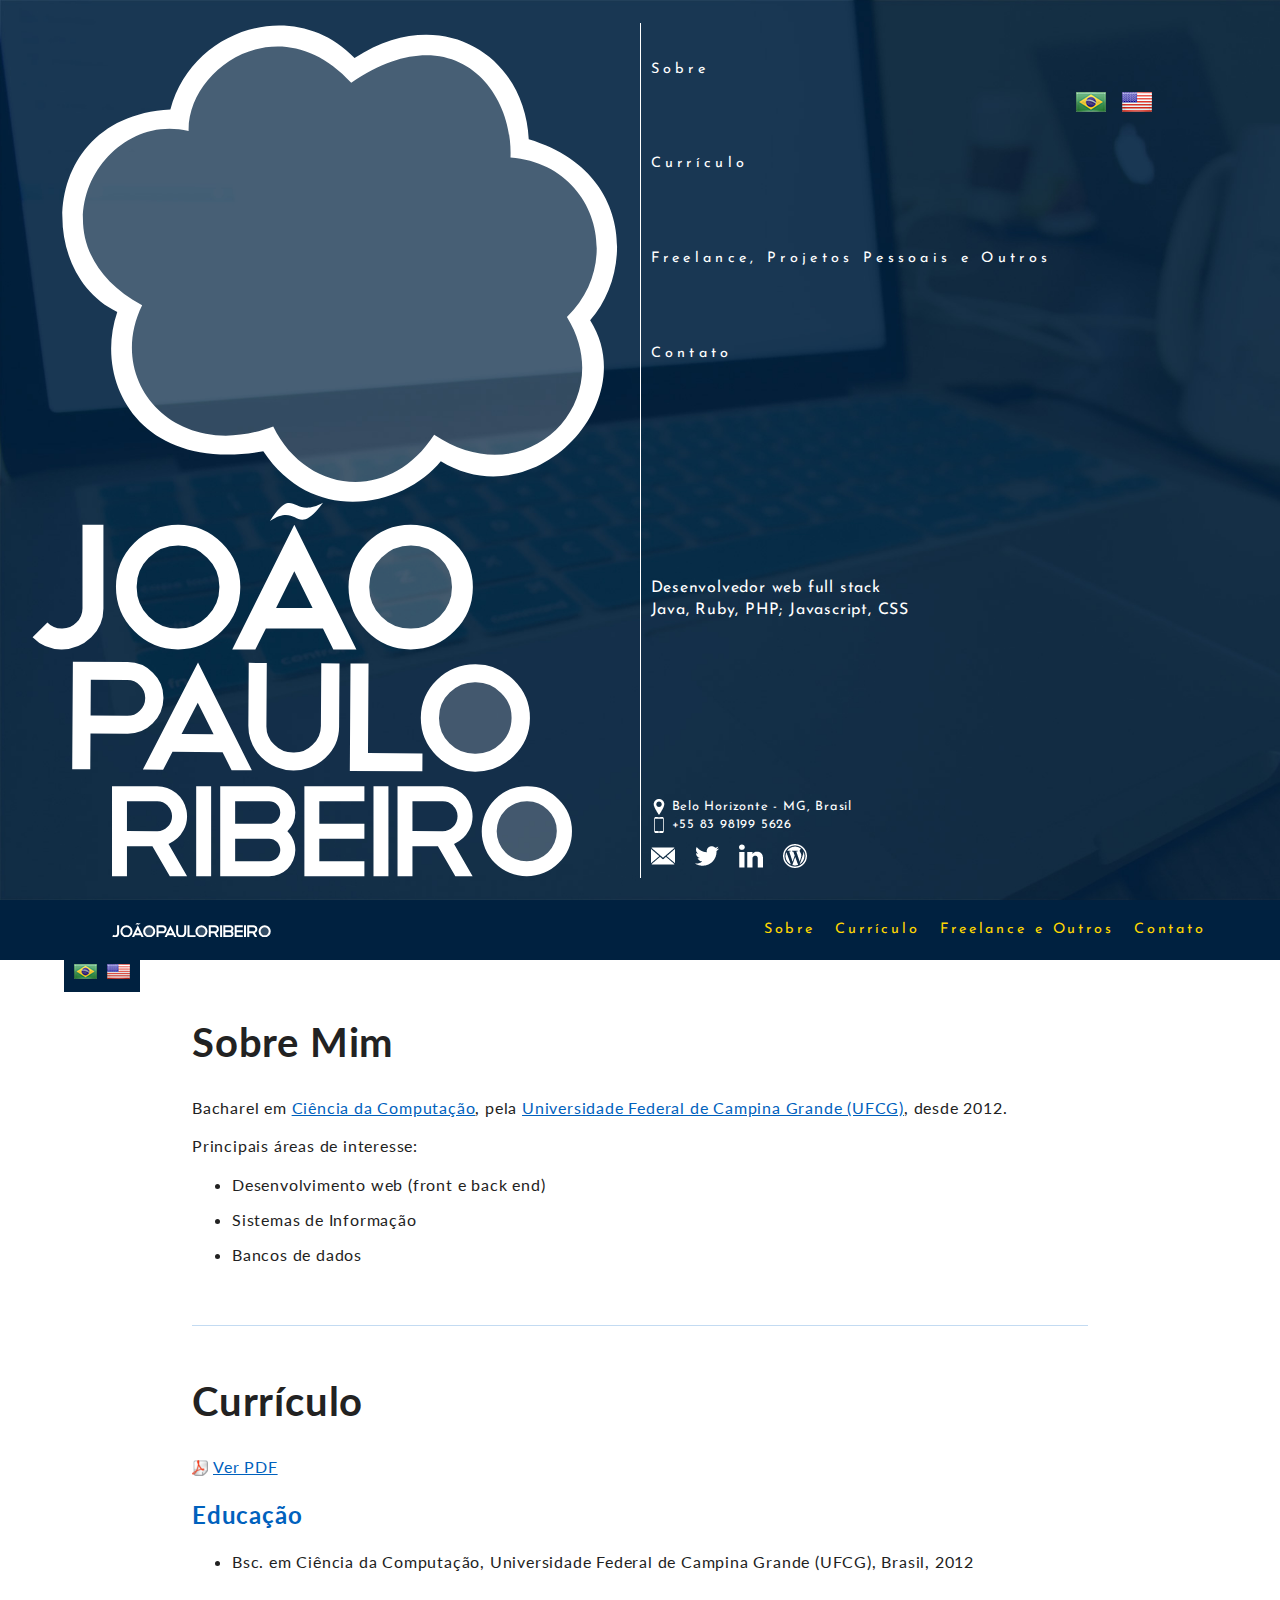
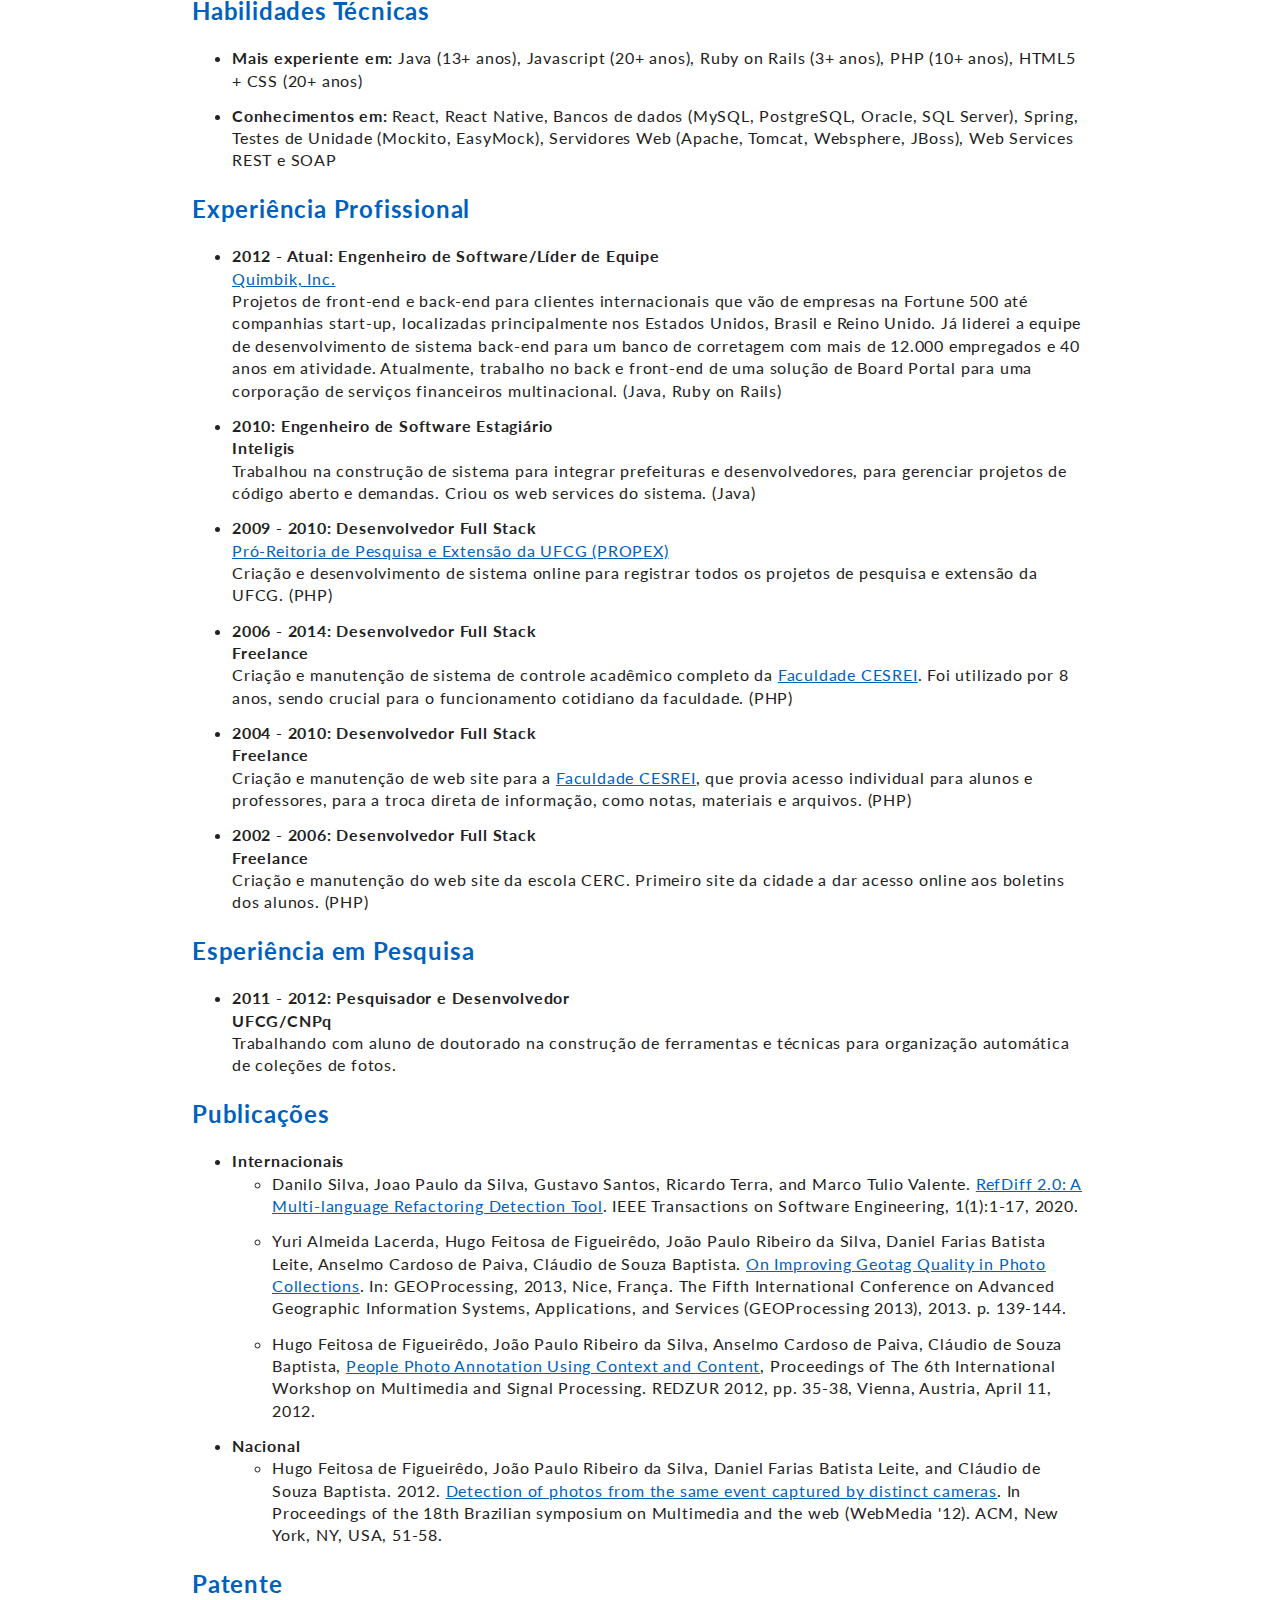
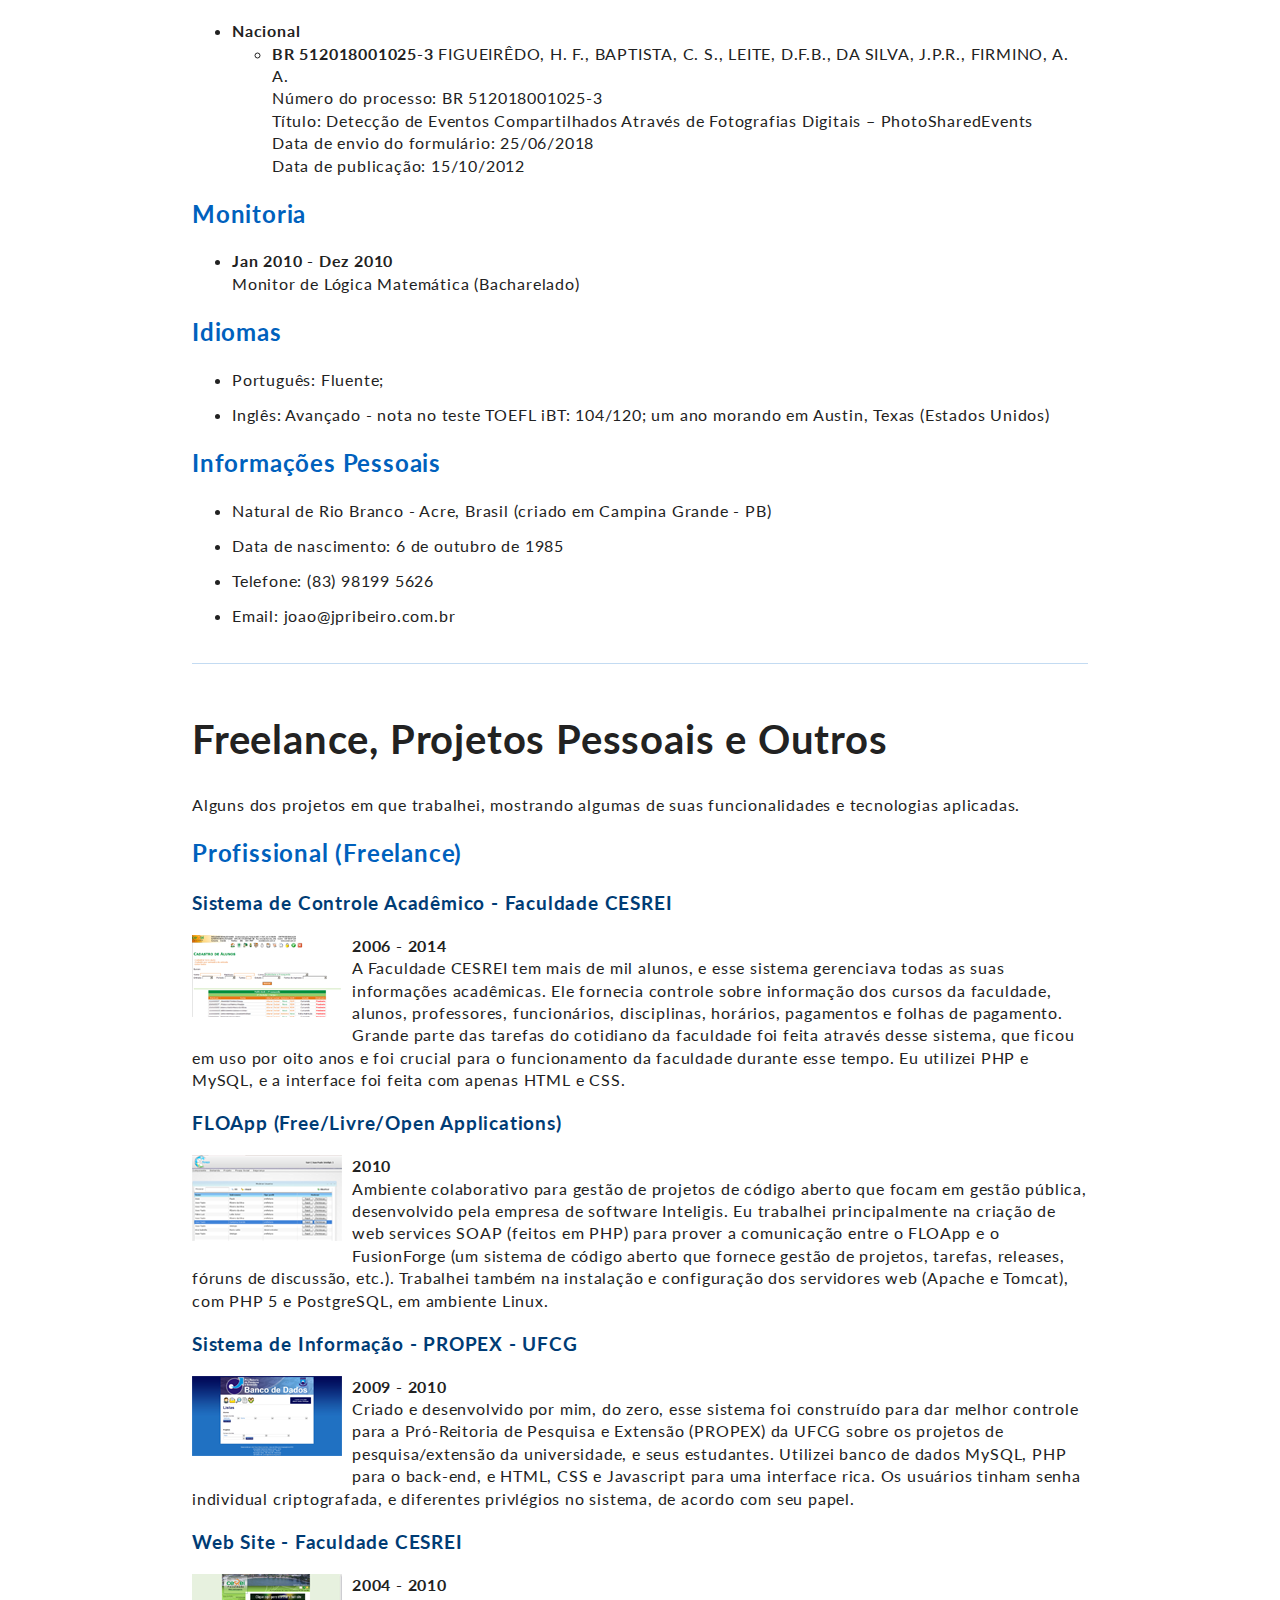
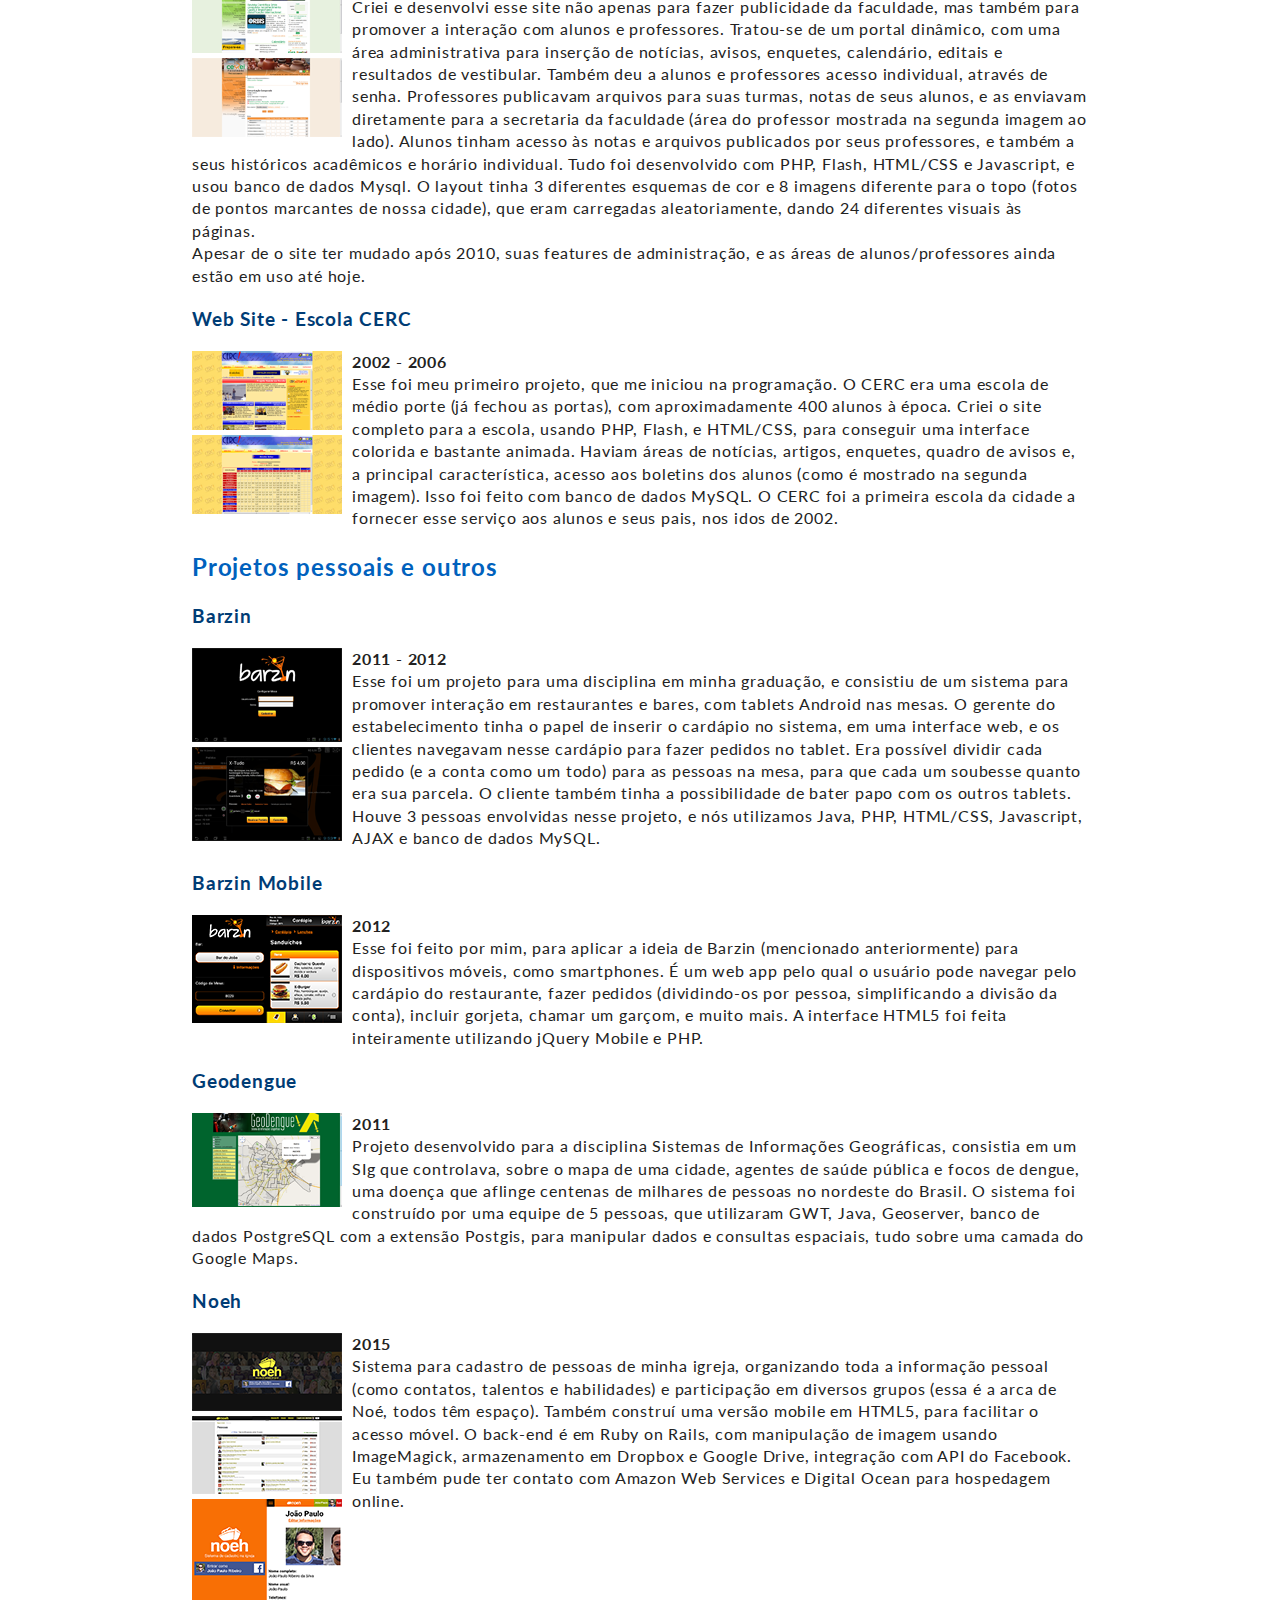
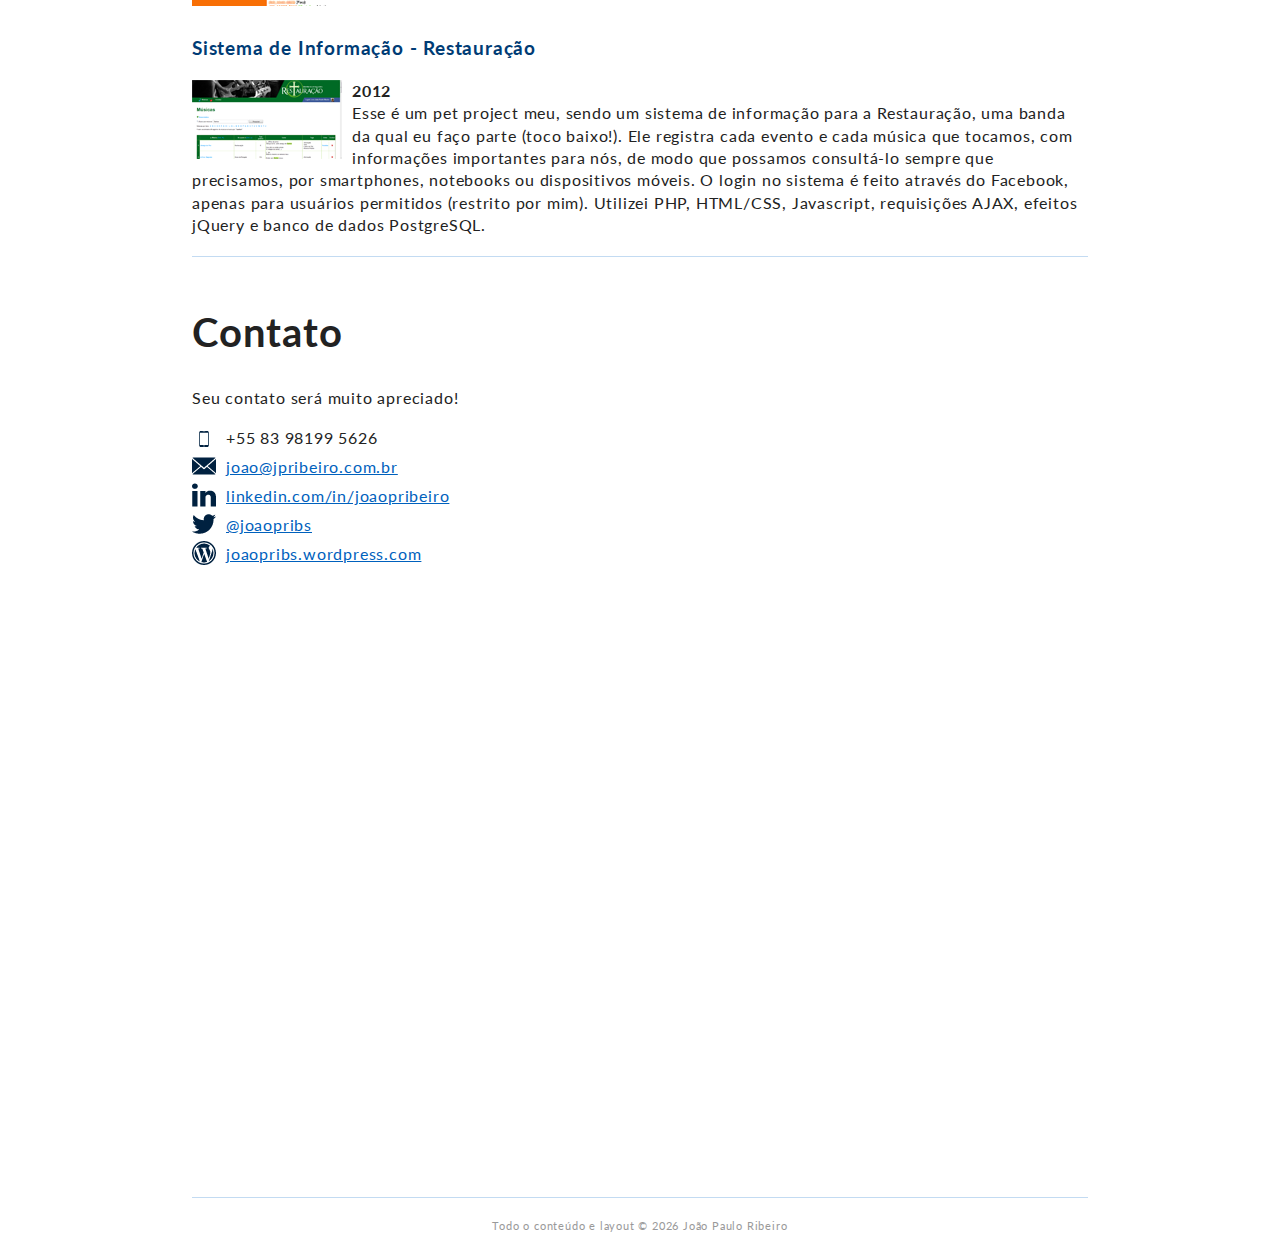
<file: br/index.html>
<!doctype html>
<html class='no-js' lang=''>
    <head>
        <meta charset='UTF-8'>
        <meta http-equiv='X-UA-Compatible' content='IE=edge,chrome=1'>
        <title>João Paulo Ribeiro</title>
        <meta name='description' content=''>
        <meta name='viewport' content='width=device-width, initial-scale=1'>
       
        <link rel='apple-touch-icon' sizes='57x57' href='../img/favicon/apple-touch-icon-57x57.png'>
        <link rel='apple-touch-icon' sizes='60x60' href='../img/favicon/apple-touch-icon-60x60.png'>
        <link rel='apple-touch-icon' sizes='72x72' href='../img/favicon/apple-touch-icon-72x72.png'>
        <link rel='apple-touch-icon' sizes='76x76' href='../img/favicon/apple-touch-icon-76x76.png'>
        <link rel='apple-touch-icon' sizes='114x114' href='../img/favicon/apple-touch-icon-114x114.png'>
        <link rel='apple-touch-icon' sizes='120x120' href='../img/favicon/apple-touch-icon-120x120.png'>
        <link rel='apple-touch-icon' sizes='144x144' href='../img/favicon/apple-touch-icon-144x144.png'>
        <link rel='apple-touch-icon' sizes='152x152' href='../img/favicon/apple-touch-icon-152x152.png'>
        <link rel='apple-touch-icon' sizes='180x180' href='../img/favicon/apple-touch-icon-180x180.png'>
        <link rel='icon' type='image/png' href='../img/favicon/favicon-32x32.png' sizes='32x32'>
        <link rel='icon' type='image/png' href='../img/favicon/android-chrome-192x192.png' sizes='192x192'>
        <link rel='icon' type='image/png' href='../img/favicon/favicon-96x96.png' sizes='96x96'>
        <link rel='icon' type='image/png' href='../img/favicon/favicon-16x16.png' sizes='16x16'>
        <link rel='manifest' href='../img/favicon/manifest.json'>
        <link rel='mask-icon' href='../img/favicon/safari-pinned-tab.svg' color='#002140'>
        <link rel='shortcut icon' href='../img/favicon/favicon.ico'>
        <meta name='msapplication-TileColor' content='#002140'>
        <meta name='msapplication-TileImage' content='../img/favicon/mstile-144x144.png'>
        <meta name='msapplication-config' content='../img/favicon/browserconfig.xml'>
        <meta name='theme-color' content='#002140'>

        <link href='https://fonts.googleapis.com/css?family=Josefin+Sans:400' rel='stylesheet' type='text/css'>
        <link href='https://fonts.googleapis.com/css?family=Lato' rel='stylesheet' type='text/css'>

        <link rel='stylesheet' href='../css/normalize.min.css'>
        <link rel='stylesheet' href='../css/mainv1.0.12.css'>
        <link rel='stylesheet' href='../css/colorbox.css' />

        <script src='http://ajax.googleapis.com/ajax/libs/jquery/1.11.2/jquery.min.js'></script>
        <script>window.jQuery || document.write('<script src=\'../js/vendor/jquery-1.11.2.min.js\'><\/script>')</script>
        <script src='../js/vendor/jquery.colorbox-min.js'></script>

        <script src='../js/plugins.js'></script>
        <script src='../js/mainv1.0.12.js'></script>
        <script src='../js/validacao.js'></script>

        <script type="text/javascript">
            /**
             * Returns a random integer between min (inclusive) and max (inclusive)
             * Using Math.round() will give you a non-uniform distribution!
             min = 1, max = 2
             */
            var bgNumber = Math.floor(Math.random() * (1 - 2 + 1)) + 1;

            var bgNumber = (bgNumber < 10) ? ("0" + bgNumber) : bgNumber;

            $(function () {
                // $('#bg_horizontal').attr('src', '../img/bg' + bgNumber + 'h.jpg');
                // $('#bg_vertical').attr('src', '../img/bg' + bgNumber + 'v.jpg');
            });
        </script>
    </head>
    <body>
        <!--[if lt IE 8]>
            <p class='browserupgrade'>Você está usando um navegador <strong>ultrapassado</strong>. Por favor <a href='http://browsehappy.com/'>atualize seu navegador</a> para melhorar a experiência.</p>
        <![endif]-->

        <div class='wrapper-inicial'><div class='wrapper-principal'>
                <div class='bloco1'>
                    <a href='#' class='link-logo mandar_pro_topo'><object type="image/svg+xml" data='../img/logo.svg'><img src="../img/logo.png" /></object><div class='habilidades-mobile'>Desenvolvedor web full stack<br/>Java, Ruby, PHP; Javascript, CSS</div></a>
                </div><div class='bloco2'>
                    <nav class='menu'>
                        <ul>
                            <li><a href='#' class='link_navegacao' data-link='about'>Sobre</a></li>
                            <li><a href='#' class='link_navegacao' data-link='resume'>Currículo</a></li>
                            <li><a href='#' class='link_navegacao' data-link='freelance'>Freelance, Projetos Pessoais e Outros</a></li>
                            <li><a href='#' class='link_navegacao' data-link='contact'>Contato</a></li>
                        </ul>
                    </nav>

                    <div class='table-split'></div>

                    <div class='habilidades'>
                        <p>
                            Desenvolvedor web full stack<br/>Java, Ruby, PHP; Javascript, CSS
                        </p>
                    </div>

                    <div class='table-split'></div>

                    <div class='sociais'>
                        <div class='pessoais'>
                            <img src='../img/pin.png'/>Belo Horizonte - MG, Brasil<br/>
                            <img src='../img/phone.png'/>+55 83 98199 5626
                        </div>
                        <div class='redes-sociais'>
                            <a href='mailto:joao@jpribeiro.com.br' target='_blank' class='com_hover'>
                                <img src='../img/email.png'/>
                            </a>
                            <a href='https://www.twitter.com/joaopribs' target='_blank' class='com_hover'>
                                <img src='../img/twitter.png'/>
                            </a>
                            <a href='https://www.linkedin.com/in/joaopribeiro' target='_blank' class='com_hover'>
                                <img src='../img/linkedin.png'/>
                            </a>
                            <a href='http://joaopribs.wordpress.com' target='_blank' class='com_hover'>
                                <img src='../img/wordpress.png'/>
                            </a>
                        </div>
                    </div>
                </div>
            </div>

            <div class='idiomas'>
                <a href='../br/' class='idioma'>
                    <img src='../img/brg.png' />
                </a>
                <a href='../' class='idioma'>
                    <img src='../img/usg.png' />
                </a>
            </div>

            <img src='../img/bg02h.jpg' class='bg' id='bg_horizontal' />
            <img src='../img/bg02v.jpg' class='bg' id='bg_vertical' />
        </div>

        <div class='container-menu-superior'>
            <nav class='menu-superior'>
                <ul>
                    <li>
                        <svg class="mandar_pro_topo" xmlns="http://www.w3.org/2000/svg" width="254.957" height="23.117" viewBox="0 0 1897 172">
                          <defs>
                            <style>
                              .cls-1 {
                                fill: #fff;
                                opacity: 0.2;
                              }

                              .cls-2 {
                                fill: #fff;
                              }

                              .cls-3 {
                                opacity: 0;
                                cursor: pointer;
                              }

                              #grupo:hover .cls-1 {
                                opacity: 0.5;
                                fill: #ffd700;
                              }
                            </style>
                          </defs>
                          <g id="grupo">
                            <path class="cls-1" d="M446,38a62,62,0,1,1-62,62A62,62,0,0,1,446,38Zm620,0a62,62,0,1,1-62,62A62,62,0,0,1,1066,38Zm756,0a62,62,0,1,1-62,62A62,62,0,0,1,1822,38Z"/>
                            <path class="cls-2" d="M340.724,0.009c-33,43.809-26.93-1.947-62.109,21.418C307.486-23.356,303.825,20.286,340.724.009Zm65.991,31.153"/>
                            <path id="JOAOPAULORIBEIRO" class="cls-2" d="M0.968,157.869A46.939,46.939,0,0,0,35.293,172q19.671,0,34.325-14.131A47.783,47.783,0,0,0,83.85,123.278V25.624H59.362v97.654a23.665,23.665,0,0,1-7.116,17.3,22.956,22.956,0,0,1-16.953,6.961,23.052,23.052,0,0,1-16.953-7.171ZM119.845,47.137Q98.5,68.651,98.5,98.812q0,30.372,21.348,51.675Q140.983,172,171.123,172T222.4,150.487q21.553-21.088,21.557-51.675,0-30.159-21.557-51.674-21.142-21.513-51.278-21.513-30.35,0-51.278,21.514h0Zm85.393,17.3A47.087,47.087,0,0,1,219.47,98.812a47.781,47.781,0,0,1-14.232,34.59,46.7,46.7,0,0,1-34.115,14.132A47.393,47.393,0,0,1,136.8,133.4a48.14,48.14,0,0,1-14.022-34.59A47.438,47.438,0,0,1,136.8,64.433Q151.24,50.092,171.123,50.09t34.115,14.342h0ZM307.167,80.251l21.348,43.027h-42.7ZM352.794,172h27L307.167,25.624,234.541,172h27l12.348-24.466h66.765ZM391.93,47.137q-21.349,21.513-21.349,51.674,0,30.372,21.349,51.675Q413.067,172,443.207,172t51.278-21.513q21.553-21.088,21.557-51.675,0-30.159-21.557-51.674-21.143-21.513-51.278-21.513-30.35,0-51.277,21.514h0Zm85.392,17.3a47.087,47.087,0,0,1,14.232,34.379,47.781,47.781,0,0,1-14.232,34.59,46.7,46.7,0,0,1-34.115,14.132A47.393,47.393,0,0,1,408.882,133.4a48.14,48.14,0,0,1-14.022-34.59,47.438,47.438,0,0,1,14.022-34.379q14.442-14.341,34.325-14.342t34.115,14.342h0Zm126-14.342a23.075,23.075,0,0,1,16.953,7.171,23.676,23.676,0,0,1,7.116,17.3,23.422,23.422,0,0,1-7.116,17.084,23.062,23.062,0,0,1-16.953,7.171H554.762V50.09h48.557Zm0,73.188a46.7,46.7,0,0,0,34.115-14.131,47.782,47.782,0,0,0,14.232-34.591,47.332,47.332,0,0,0-14.232-34.59Q623.2,25.626,603.319,25.624H530.693V172h24.069V123.278h48.557ZM697.5,80.251l21.349,43.027h-42.7ZM743.128,172h27L697.5,25.624,624.876,172h27l12.348-24.466h66.766ZM886.078,25.624H861.8v85.421a34.915,34.915,0,0,1-10.883,25.732,34.273,34.273,0,0,1-25.534,10.757,36.227,36.227,0,0,1-36.208-36.489V25.624H765.105v85.421a59.97,59.97,0,0,0,17.58,43.238q18,17.717,42.7,17.717,24.9,0,42.906-17.717a59.165,59.165,0,0,0,17.79-43.238V25.624ZM900.725,172H997.42V147.534H924.794V25.624H900.725V172ZM1016.26,47.137Q994.9,68.651,994.908,98.812q0,30.372,21.352,51.675Q1037.4,172,1067.53,172q30.15,0,51.28-21.513,21.555-21.088,21.56-51.675,0-30.159-21.56-51.674-21.135-21.513-51.28-21.513-30.345,0-51.27,21.514h0Zm85.39,17.3a47.074,47.074,0,0,1,14.23,34.379,47.767,47.767,0,0,1-14.23,34.59,46.7,46.7,0,0,1-34.12,14.132,47.4,47.4,0,0,1-34.32-14.132,48.134,48.134,0,0,1-14.02-34.59,47.432,47.432,0,0,1,14.02-34.379q14.445-14.341,34.32-14.342t34.12,14.342h0Zm142.95-7.171a23.431,23.431,0,0,1,7.11,17.084,23.669,23.669,0,0,1-7.11,17.3,23.072,23.072,0,0,1-16.95,7.171l-48.56-.211V50.09h48.56a23.084,23.084,0,0,1,16.95,7.171h0ZM1275.99,172l-29.93-52.518a46.919,46.919,0,0,0,21.35-17.506,47.59,47.59,0,0,0,8.58-27.63,47.074,47.074,0,0,0-14.23-34.379q-14.235-14.341-34.11-14.342h-72.63V172h24.07V123.278h41.02L1248.16,172h27.83Zm14.65,0h24.07V25.624h-24.07V172ZM1414.96,51.461a17.6,17.6,0,0,1,9.73,9.808,18.4,18.4,0,0,1,1.36,6.96,18.93,18.93,0,0,1-1.36,7.171,17.771,17.771,0,0,1-3.87,5.906,18.988,18.988,0,0,1-5.86,4.007,16.982,16.982,0,0,1-6.91,1.476h-54.62V50.09h54.62A18.139,18.139,0,0,1,1414.96,51.461Zm35.37,16.768a41.336,41.336,0,0,0-3.35-16.451,43.518,43.518,0,0,0-9.1-13.6A42.833,42.833,0,0,0,1424.27,29a40.7,40.7,0,0,0-16.22-3.375h-78.69V172h78.69a40.458,40.458,0,0,0,16.33-3.375,42.793,42.793,0,0,0,22.6-22.779,42.7,42.7,0,0,0-9.42-47.034,41.489,41.489,0,0,0,12.77-30.583h0Zm-96.9,79.3V111.045h54.62a17.791,17.791,0,0,1,12.87,5.484,18.63,18.63,0,0,1,3.77,19.826,17.777,17.777,0,0,1-3.87,5.906,17.586,17.586,0,0,1-5.86,3.9,18.08,18.08,0,0,1-6.91,1.371h-54.62Zm111.55-121.91V172h96.69V147.534h-72.62V111.045h72.62V86.79h-72.62V50.09h72.62V25.624h-96.69ZM1576.32,172h24.07V25.624h-24.07V172ZM1704.61,57.261a23.4,23.4,0,0,1,7.12,17.084,23.639,23.639,0,0,1-7.12,17.3,23.04,23.04,0,0,1-16.95,7.171L1639.1,98.6V50.09h48.56a23.052,23.052,0,0,1,16.95,7.171h0ZM1736.01,172l-29.93-52.518a46.97,46.97,0,0,0,21.35-17.506,47.59,47.59,0,0,0,8.58-27.63,47.113,47.113,0,0,0-14.23-34.379q-14.235-14.341-34.12-14.342h-72.63V172h24.07V123.278h41.03L1708.17,172h27.84ZM1772,47.137q-21.345,21.513-21.34,51.674,0,30.372,21.34,51.675Q1793.15,172,1823.28,172t51.28-21.513q21.555-21.088,21.56-51.675,0-30.159-21.56-51.674-21.15-21.513-51.28-21.513-30.345,0-51.28,21.514h0Zm85.4,17.3a47.113,47.113,0,0,1,14.23,34.379,47.807,47.807,0,0,1-14.23,34.59,46.7,46.7,0,0,1-34.12,14.132,47.365,47.365,0,0,1-34.32-14.132,48.144,48.144,0,0,1-14.03-34.59,47.441,47.441,0,0,1,14.03-34.379q14.43-14.341,34.32-14.342t34.12,14.342h0Z"/>
                            <rect id="fundo" class="cls-3" width="1897" height="172"/>
                          </g>
                        </svg>
                    </li>
                    <li><a href='#' class='link_topo link_navegacao' data-link='about'>Sobre</a></li>
                    <li><a href='#' class='link_topo link_navegacao' data-link='resume'>Currículo</a></li>
                    <li><a href='#' class='link_topo link_navegacao nowrap' data-link='freelance'>Freelance e Outros</a></li>
                    <li><a href='#' class='link_topo link_navegacao' data-link='contact'>Contato</a></li>
                </ul>
            </nav>

            <div class='bandeiras'><a href='/br/' class='idioma'><img src='../img/br.png' /></a><a href='/' class='idioma'><img src='../img/us.png' /></a></div>
        </div>

        <div class='container-menu-superior-mobile'>
            <nav class='menu-superior-mobile'>
                <a href='#' class='link_topo link_navegacao' data-link='about'>Sobre</a>
                <a href='#' class='link_topo link_navegacao' data-link='resume'>Currículo</a>
                <a href='#' class='link_topo link_navegacao' data-link='freelance'>Freelance e Outros</a>
                <a href='#' class='link_topo link_navegacao' data-link='contact'>Contato</a>
            </nav>
            <div class='logo-e-idiomas'>
                <svg class="mandar_pro_topo" xmlns="http://www.w3.org/2000/svg" width="254.957" height="23.117" viewBox="0 0 1897 172">
                  <defs>
                    <style>
                      .cls-1 {
                        fill: #fff;
                        opacity: 0.2;
                      }

                      .cls-2 {
                        fill: #fff;
                      }

                      .cls-3 {
                        opacity: 0;
                        cursor: pointer;
                      }

                      #grupo:hover .cls-1 {
                        opacity: 0.5;
                        fill: #ffd700;
                      }
                    </style>
                  </defs>
                  <g id="grupo">
                    <path class="cls-1" d="M446,38a62,62,0,1,1-62,62A62,62,0,0,1,446,38Zm620,0a62,62,0,1,1-62,62A62,62,0,0,1,1066,38Zm756,0a62,62,0,1,1-62,62A62,62,0,0,1,1822,38Z"/>
                    <path class="cls-2" d="M340.724,0.009c-33,43.809-26.93-1.947-62.109,21.418C307.486-23.356,303.825,20.286,340.724.009Zm65.991,31.153"/>
                    <path id="JOAOPAULORIBEIRO" class="cls-2" d="M0.968,157.869A46.939,46.939,0,0,0,35.293,172q19.671,0,34.325-14.131A47.783,47.783,0,0,0,83.85,123.278V25.624H59.362v97.654a23.665,23.665,0,0,1-7.116,17.3,22.956,22.956,0,0,1-16.953,6.961,23.052,23.052,0,0,1-16.953-7.171ZM119.845,47.137Q98.5,68.651,98.5,98.812q0,30.372,21.348,51.675Q140.983,172,171.123,172T222.4,150.487q21.553-21.088,21.557-51.675,0-30.159-21.557-51.674-21.142-21.513-51.278-21.513-30.35,0-51.278,21.514h0Zm85.393,17.3A47.087,47.087,0,0,1,219.47,98.812a47.781,47.781,0,0,1-14.232,34.59,46.7,46.7,0,0,1-34.115,14.132A47.393,47.393,0,0,1,136.8,133.4a48.14,48.14,0,0,1-14.022-34.59A47.438,47.438,0,0,1,136.8,64.433Q151.24,50.092,171.123,50.09t34.115,14.342h0ZM307.167,80.251l21.348,43.027h-42.7ZM352.794,172h27L307.167,25.624,234.541,172h27l12.348-24.466h66.765ZM391.93,47.137q-21.349,21.513-21.349,51.674,0,30.372,21.349,51.675Q413.067,172,443.207,172t51.278-21.513q21.553-21.088,21.557-51.675,0-30.159-21.557-51.674-21.143-21.513-51.278-21.513-30.35,0-51.277,21.514h0Zm85.392,17.3a47.087,47.087,0,0,1,14.232,34.379,47.781,47.781,0,0,1-14.232,34.59,46.7,46.7,0,0,1-34.115,14.132A47.393,47.393,0,0,1,408.882,133.4a48.14,48.14,0,0,1-14.022-34.59,47.438,47.438,0,0,1,14.022-34.379q14.442-14.341,34.325-14.342t34.115,14.342h0Zm126-14.342a23.075,23.075,0,0,1,16.953,7.171,23.676,23.676,0,0,1,7.116,17.3,23.422,23.422,0,0,1-7.116,17.084,23.062,23.062,0,0,1-16.953,7.171H554.762V50.09h48.557Zm0,73.188a46.7,46.7,0,0,0,34.115-14.131,47.782,47.782,0,0,0,14.232-34.591,47.332,47.332,0,0,0-14.232-34.59Q623.2,25.626,603.319,25.624H530.693V172h24.069V123.278h48.557ZM697.5,80.251l21.349,43.027h-42.7ZM743.128,172h27L697.5,25.624,624.876,172h27l12.348-24.466h66.766ZM886.078,25.624H861.8v85.421a34.915,34.915,0,0,1-10.883,25.732,34.273,34.273,0,0,1-25.534,10.757,36.227,36.227,0,0,1-36.208-36.489V25.624H765.105v85.421a59.97,59.97,0,0,0,17.58,43.238q18,17.717,42.7,17.717,24.9,0,42.906-17.717a59.165,59.165,0,0,0,17.79-43.238V25.624ZM900.725,172H997.42V147.534H924.794V25.624H900.725V172ZM1016.26,47.137Q994.9,68.651,994.908,98.812q0,30.372,21.352,51.675Q1037.4,172,1067.53,172q30.15,0,51.28-21.513,21.555-21.088,21.56-51.675,0-30.159-21.56-51.674-21.135-21.513-51.28-21.513-30.345,0-51.27,21.514h0Zm85.39,17.3a47.074,47.074,0,0,1,14.23,34.379,47.767,47.767,0,0,1-14.23,34.59,46.7,46.7,0,0,1-34.12,14.132,47.4,47.4,0,0,1-34.32-14.132,48.134,48.134,0,0,1-14.02-34.59,47.432,47.432,0,0,1,14.02-34.379q14.445-14.341,34.32-14.342t34.12,14.342h0Zm142.95-7.171a23.431,23.431,0,0,1,7.11,17.084,23.669,23.669,0,0,1-7.11,17.3,23.072,23.072,0,0,1-16.95,7.171l-48.56-.211V50.09h48.56a23.084,23.084,0,0,1,16.95,7.171h0ZM1275.99,172l-29.93-52.518a46.919,46.919,0,0,0,21.35-17.506,47.59,47.59,0,0,0,8.58-27.63,47.074,47.074,0,0,0-14.23-34.379q-14.235-14.341-34.11-14.342h-72.63V172h24.07V123.278h41.02L1248.16,172h27.83Zm14.65,0h24.07V25.624h-24.07V172ZM1414.96,51.461a17.6,17.6,0,0,1,9.73,9.808,18.4,18.4,0,0,1,1.36,6.96,18.93,18.93,0,0,1-1.36,7.171,17.771,17.771,0,0,1-3.87,5.906,18.988,18.988,0,0,1-5.86,4.007,16.982,16.982,0,0,1-6.91,1.476h-54.62V50.09h54.62A18.139,18.139,0,0,1,1414.96,51.461Zm35.37,16.768a41.336,41.336,0,0,0-3.35-16.451,43.518,43.518,0,0,0-9.1-13.6A42.833,42.833,0,0,0,1424.27,29a40.7,40.7,0,0,0-16.22-3.375h-78.69V172h78.69a40.458,40.458,0,0,0,16.33-3.375,42.793,42.793,0,0,0,22.6-22.779,42.7,42.7,0,0,0-9.42-47.034,41.489,41.489,0,0,0,12.77-30.583h0Zm-96.9,79.3V111.045h54.62a17.791,17.791,0,0,1,12.87,5.484,18.63,18.63,0,0,1,3.77,19.826,17.777,17.777,0,0,1-3.87,5.906,17.586,17.586,0,0,1-5.86,3.9,18.08,18.08,0,0,1-6.91,1.371h-54.62Zm111.55-121.91V172h96.69V147.534h-72.62V111.045h72.62V86.79h-72.62V50.09h72.62V25.624h-96.69ZM1576.32,172h24.07V25.624h-24.07V172ZM1704.61,57.261a23.4,23.4,0,0,1,7.12,17.084,23.639,23.639,0,0,1-7.12,17.3,23.04,23.04,0,0,1-16.95,7.171L1639.1,98.6V50.09h48.56a23.052,23.052,0,0,1,16.95,7.171h0ZM1736.01,172l-29.93-52.518a46.97,46.97,0,0,0,21.35-17.506,47.59,47.59,0,0,0,8.58-27.63,47.113,47.113,0,0,0-14.23-34.379q-14.235-14.341-34.12-14.342h-72.63V172h24.07V123.278h41.03L1708.17,172h27.84ZM1772,47.137q-21.345,21.513-21.34,51.674,0,30.372,21.34,51.675Q1793.15,172,1823.28,172t51.28-21.513q21.555-21.088,21.56-51.675,0-30.159-21.56-51.674-21.15-21.513-51.28-21.513-30.345,0-51.28,21.514h0Zm85.4,17.3a47.113,47.113,0,0,1,14.23,34.379,47.807,47.807,0,0,1-14.23,34.59,46.7,46.7,0,0,1-34.12,14.132,47.365,47.365,0,0,1-34.32-14.132,48.144,48.144,0,0,1-14.03-34.59,47.441,47.441,0,0,1,14.03-34.379q14.43-14.341,34.32-14.342t34.12,14.342h0Z"/>
                    <rect id="fundo" class="cls-3" width="1897" height="172"/>
                  </g>
                </svg>
                <a href='../br/' class='idioma'>
                    <img src='../img/br.png' />
                </a>
                <a href='../' class='idioma'>
                    <img src='../img/us.png' />
                </a>
            </div>
        </div>

        <div class='conteudo'>

<!-- 
------------------------------
ABOUT 
------------------------------
--> 

<div class="secao" id="about">
    <h1>Sobre Mim</h1>

    Bacharel em <a href="http://dsc.ufcg.edu.br" target="_blank">Ciência da Computação</a>, pela <a href="http://www.ufcg.edu.br" target="_blank">Universidade Federal de Campina Grande (UFCG)</a>, desde 2012.
    <p />
    Principais áreas de interesse:
    <ul>
        <li>Desenvolvimento web (front e back end)</li>
        <li>Sistemas de Informação</li>
        <li>Bancos de dados</li>
    </ul>

    <br style="clear: both;"/>
</div>

<!-- 
------------------------------
RESUME 
------------------------------
--> 

<div class="secao" id="resume">
    <h1>Currículo</h1>

    <a href="../arq/curriculo.pdf" target="_blank"><img src="../img/pdf.png" style="margin-right: 5px;" />Ver PDF</a>

    <p/>
    <h2>Educação</h2>
    <ul>
        <li>
            Bsc. em Ciência da Computação, Universidade Federal de Campina Grande (UFCG), Brasil, 2012
        </li>
    </ul>

    <p/>
    <h2>Habilidades Técnicas</h2>
    <ul>
        <li><b>Mais experiente em:</b> Java (<span id="anos_java">7</span>+ anos), Javascript (<span id="anos_javascript">14</span>+ anos), Ruby on Rails (3+ anos), PHP (10+ anos), HTML5 + CSS (<span id="anos_html">10</span>+ anos)</li>
        <li><b>Conhecimentos em:</b> React, React Native, Bancos de dados (MySQL, PostgreSQL, Oracle, SQL Server), Spring, Testes de Unidade (Mockito, EasyMock), Servidores Web (Apache, Tomcat, Websphere, JBoss), Web Services REST e SOAP</li>
    </ul>

    <p/>
    <h2>Experiência Profissional</h2>
    <ul>
        <li>
            <b>2012 - Atual: Engenheiro de Software/Líder de Equipe</b><br/>
            <a href="http://www.quimbik.com" target="_blank">Quimbik, Inc.</a><br/>
            Projetos de front-end e back-end para clientes internacionais que vão de empresas na Fortune 500 até companhias start-up, localizadas principalmente nos Estados Unidos, Brasil e Reino Unido. Já liderei a equipe de desenvolvimento de sistema back-end para um banco de corretagem com mais de 12.000 empregados e 40 anos em atividade. Atualmente, trabalho no back e front-end de uma solução de Board Portal para uma corporação de serviços financeiros multinacional. (Java, Ruby on Rails)
        </li>
        <li>
            <b>2010: Engenheiro de Software Estagiário</b><br/>
            <b>Inteligis</b><br/>
            Trabalhou na construção de sistema para integrar prefeituras e desenvolvedores, para gerenciar projetos de código aberto e demandas. Criou os web services do sistema. (Java)
        </li>
        <li>
            <b>2009 - 2010: Desenvolvedor Full Stack</b><br/>
            <a href="http://propex.ufcg.edu.br" target="_blank">Pró-Reitoria de Pesquisa e Extensão da UFCG (PROPEX)</a><br/>
            Criação e desenvolvimento de sistema online para registrar todos os projetos de pesquisa e extensão da UFCG. (PHP)
        </li>
        <li>
            <b>2006 - 2014: Desenvolvedor Full Stack</b><br/>
            <b>Freelance</b><br/>
            Criação e manutenção de sistema de controle acadêmico completo da <a href="http://www.cesrei.com.br" target="_blank">Faculdade CESREI</a>. Foi utilizado por 8 anos, sendo crucial para o funcionamento cotidiano da faculdade. (PHP)
        </li>
            <li>
            <b>2004 - 2010: Desenvolvedor Full Stack</b><br/>
            <b>Freelance</b><br/>
            Criação e manutenção de web site para a <a href="http://www.cesrei.com.br/" target="_blank">Faculdade CESREI</a>, que provia acesso individual para alunos e professores, para a troca direta de informação, como notas, materiais e arquivos. (PHP)
        </li>
        <li>
            <b>2002 - 2006: Desenvolvedor Full Stack</b><br/>
            <b>Freelance</b><br/>
            Criação e manutenção do web site da escola CERC. Primeiro site da cidade a dar acesso online aos boletins dos alunos. (PHP)
        </li>
    </ul>

    <p/>
    <h2>Esperiência em Pesquisa</h2>
    <ul>
        <li>
            <b>2011 - 2012: Pesquisador e Desenvolvedor</b><br/>
            <b>UFCG/CNPq</b><br/>
            Trabalhando com aluno de doutorado na construção de ferramentas e técnicas para organização automática de coleções de fotos.
        </li>
    </ul>

    <p/>
    <h2>Publicações</h2>
    <ul>
         <li>
            <b>Internacionais</b><br/>
            <ul>
                <li>
                    Danilo Silva, Joao Paulo da Silva, Gustavo Santos, Ricardo Terra, and Marco Tulio Valente. <a href="https://homepages.dcc.ufmg.br/~mtov/pub/2020-tse-refdiff.pdf" target="_blank">RefDiff 2.0: A Multi-language Refactoring Detection Tool</a>. IEEE Transactions on Software Engineering, 1(1):1-17, 2020.
                </li>
                <li>
                    Yuri Almeida Lacerda, Hugo Feitosa de Figueirêdo, João Paulo Ribeiro da Silva, Daniel Farias Batista Leite, Anselmo Cardoso de Paiva, Cláudio de Souza Baptista. <a href="https://www.thinkmind.org/index.php?view=article&articleid=geoprocessing_2013_6_20_30103" target="_blank">On Improving Geotag Quality in Photo Collections</a>. In: GEOProcessing, 2013, Nice, França. The Fifth International Conference on Advanced Geographic Information Systems, Applications, and Services (GEOProcessing 2013), 2013. p. 139-144.
                </li>
                <li>
                    Hugo Feitosa de Figueirêdo, João Paulo Ribeiro da Silva, Anselmo Cardoso de Paiva, Cláudio de Souza Baptista, <a href="http://redzur.stuba.sk/2012/proposals/09_paper.pdf" target="_blank">People Photo Annotation Using Context and Content</a>, Proceedings of The 6th International Workshop on Multimedia and Signal Processing. REDZUR 2012,  pp. 35-38, Vienna, Austria, April 11, 2012.
                </li>
            </ul>
        </li>
        <li>
            <b>Nacional</b><br/>
            <ul>
                <li>
                    Hugo Feitosa de Figueirêdo, João Paulo Ribeiro da Silva, Daniel Farias Batista Leite, and Cláudio de Souza Baptista. 2012. <a href="http://dl.acm.org/citation.cfm?doid=2382636.2382650" target="_blank">Detection of photos from the same event captured by distinct cameras</a>. In Proceedings of the 18th Brazilian symposium on Multimedia and the web (WebMedia '12). ACM, New York, NY, USA, 51-58.
                </li>
            </ul>
        </li>
    </ul>

    <p/>
    <h2>Patente</h2>
    <ul>
        <li>
            <b>Nacional</b><br/>
            <ul>
                <li>
                    <strong>BR 512018001025-3</strong> FIGUEIRÊDO, H. F., BAPTISTA, C. S., LEITE, D.F.B., DA SILVA, J.P.R., FIRMINO, A. A. <br/>
                    Número do processo: BR 512018001025-3<br/>
                    Título: Detecção de Eventos Compartilhados Através de Fotografias Digitais – PhotoSharedEvents<br/>
                    Data de envio do formulário: 25/06/2018<br/>
                    Data de publicação: 15/10/2012
                </li>
            </ul>
        </li>
    </ul>

    <p/>
    <h2>Monitoria</h2>
    <ul>
        <li>
            <b>Jan 2010 - Dez 2010</b><br/>
            Monitor de Lógica Matemática (Bacharelado)
        </li>
    </ul>

    <p/>
    <h2>Idiomas</h2>
    <ul>
        <li>Português: Fluente;</li>
        <li>Inglês: Avançado - nota no teste TOEFL iBT: 104/120; um ano morando em Austin, Texas (Estados Unidos)</li>
    </ul>

    <p/>
    <h2>Informações Pessoais</h2>
    <ul>
        <li>Natural de Rio Branco - Acre, Brasil (criado em Campina Grande - PB)</li>
        <li>Data de nascimento: 6 de outubro de 1985</li>
        <li>Telefone: (83) 98199 5626</li>
        <li>Email: joao@jpribeiro.com.br</li>
    </ul>
</div>

<!-- 
------------------------------
FREELANCE 
------------------------------
--> 

<div class="secao" id="freelance">
    <h1>Freelance, Projetos Pessoais e Outros</h1>

    Alguns dos projetos em que trabalhei, mostrando algumas de suas funcionalidades e tecnologias aplicadas.

    <h2>Profissional (Freelance)</h2>

    <h3>Sistema de Controle Acadêmico - Faculdade CESREI</h3>
    <div style="display: table-cell;">
        <a class="prints" title="Faculdade CESREI" href="../img/cesrei.png">
            <img src="../img/cesrei_thumb.png" style="float: left; margin: 0 10px 10px 0;"/>
        </a>
        <b>2006 - 2014</b><br/>
        A Faculdade CESREI tem mais de mil alunos, e esse sistema gerenciava todas as suas informações acadêmicas. Ele fornecia controle sobre informação dos cursos da faculdade, alunos, professores, funcionários, disciplinas, horários, pagamentos e folhas de pagamento. Grande parte das tarefas do cotidiano da faculdade foi feita através desse sistema, que ficou em uso por oito anos e foi crucial para o funcionamento da faculdade durante esse tempo. Eu utilizei PHP e MySQL, e a interface foi feita com apenas HTML e CSS.
    </div> 

    <p/>
    <h3>FLOApp (Free/Livre/Open Applications)</h3>
    <div style="display: table-cell;">
        <a class="prints" title="FLOApp" href="../img/floapp.png">
            <img src="../img/floapp_thumb.png" style="float: left; margin: 0 10px 10px 0;"/>
        </a>
        <b>2010</b><br/>
        Ambiente colaborativo para gestão de projetos de código aberto que focam em gestão pública, desenvolvido pela empresa de software Inteligis. Eu trabalhei principalmente na criação de web services SOAP (feitos em PHP) para prover a comunicação entre o FLOApp e o FusionForge (um sistema de código aberto que fornece gestão de projetos, tarefas, releases, fóruns de discussão, etc.). Trabalhei também na instalação e configuração dos servidores web (Apache e Tomcat), com PHP 5 e PostgreSQL, em ambiente Linux.
    </div>

    <p/>
    <h3>Sistema de Informação - PROPEX - UFCG</h3>
    <div style="display: table-cell;">
        <a class="prints" title="PROPEX - UFCG" href="../img/propex.png">
            <img src="../img/propex_thumb.png" style="float: left; margin: 0 10px 10px 0;"/>
        </a>
        <b>2009 - 2010</b><br/>
        Criado e desenvolvido por mim, do zero, esse sistema foi construído para dar melhor controle para a Pró-Reitoria de Pesquisa e Extensão (PROPEX) da UFCG sobre os projetos de pesquisa/extensão da universidade, e seus estudantes. Utilizei banco de dados MySQL, PHP para o back-end, e HTML, CSS e Javascript para uma interface rica. Os usuários tinham senha individual criptografada, e diferentes privlégios no sistema, de acordo com seu papel.
    </div>

    <p/>
    <h3>Web Site - Faculdade CESREI</h3>
    <div style="display: table-cell;">
        <div style="float: left; margin: 0 10px 10px 0;">
            <a class="prints" title="Faculdade CESREI (Principal)" href="../img/cesreisite.png">
                <img src="../img/cesreisite_thumb.png" style="margin-bottom: 5px;"/><br/>
            </a>
            <a class="prints" title="Faculdade CESREI (Área do Professor)" href="../img/cesreisite2.png">
                <img src="../img/cesreisite2_thumb.png" />
            </a>
        </div>
        <b>2004 - 2010</b><br/>
        Criei e desenvolvi esse site não apenas para fazer publicidade da faculdade, mas também para promover a interação com alunos e professores. Tratou-se de um portal dinâmico, com uma área administrativa para inserção de notícias, avisos, enquetes, calendário, editais e resultados de vestibular. Também deu a alunos e professores acesso individual, através de senha. Professores publicavam arquivos para suas turmas, notas de seus alunos, e as enviavam diretamente para a secretaria da faculdade (área do professor mostrada na segunda imagem ao lado). Alunos tinham acesso às notas e arquivos publicados por seus professores, e também a seus históricos acadêmicos e horário individual. Tudo foi desenvolvido com PHP, Flash, HTML/CSS e Javascript, e usou banco de dados Mysql. O layout tinha 3 diferentes esquemas de cor e 8 imagens diferente para o topo (fotos de pontos marcantes de nossa cidade), que eram carregadas aleatoriamente, dando 24 diferentes visuais às páginas.<br/>
        Apesar de o site ter mudado após 2010, suas features de administração, e as áreas de alunos/professores ainda estão em uso até hoje.
    </div>

    <p/>
    <h3>Web Site - Escola CERC</h3>
    <div style="display: table-cell;">
        <div style="float: left; margin: 0 10px 10px 0;">
            <a class="prints" title="CERC School (Main page)" href="../img/cerc.png">
                <img src="../img/cerc_thumb.png" style="margin-bottom: 5px;"/><br/>
            </a>
            <a class="prints" title="CERC School (Student grades)" href="../img/cerc2.png">
                <img src="../img/cerc2_thumb.png" />
            </a>
        </div>
        <b>2002 - 2006</b><br/>
        Esse foi meu primeiro projeto, que me iniciou na programação. O CERC era uma escola de médio porte (já fechou as portas), com aproximadamente 400 alunos à época. Criei o site completo para a escola, usando PHP, Flash, e HTML/CSS, para conseguir uma interface colorida e bastante animada. Haviam áreas de notícias, artigos, enquetes, quadro de avisos e, a principal característica, acesso aos boletins dos alunos (como é mostrado na segunda imagem). Isso foi feito com banco de dados MySQL. O CERC foi a primeira escola da cidade a fornecer esse serviço aos alunos e seus pais, nos idos de 2002.
    </div>

    <p/>

    <h2>Projetos pessoais e outros</h2>

    <h3>Barzin</h3>
    <div style="display: table-cell;">
        <div style="float: left; margin: 0 10px 10px 0;">
            <a class="prints" title="Barzin (Tela de configuração)" href="../img/barzin1.png">
                <img src="../img/barzin1_thumb.png" style="margin-bottom: 5px;"/><br/>
            </a>
            <a class="prints" title="Barzin (Tela de pedido)" href="../img/barzin2.png">
                <img src="../img/barzin2_thumb.png" />
            </a>
        </div>
        <b>2011 - 2012</b><br/>
        Esse foi um projeto para uma disciplina em minha graduação, e consistiu de um sistema para promover interação em restaurantes e bares, com tablets Android nas mesas. O gerente do estabelecimento tinha o papel de inserir o cardápio no sistema, em uma interface web, e os clientes navegavam nesse cardápio para fazer pedidos no tablet. Era possível dividir cada pedido (e a conta como um todo) para as pessoas na mesa, para que cada um soubesse quanto era sua parcela. O cliente também tinha a possibilidade de bater papo com os outros tablets. Houve 3 pessoas envolvidas nesse projeto, e nós utilizamos Java, PHP, HTML/CSS, Javascript, AJAX e banco de dados MySQL.
    </div>

    <p/>
    <h3>Barzin Mobile</h3>
    <div style="display: table-cell;">
        <a class="prints" title="Barzin Mobile (Home/Cardápio)" href="../img/barzinmobile.png">
            <img src="../img/barzinmobile_thumb.png" style="float: left; margin: 0 10px 10px 0;"/>
        </a>
        <b>2012</b><br/>
        Esse foi feito por mim, para aplicar a ideia de Barzin (mencionado anteriormente) para dispositivos móveis, como smartphones. É um web app pelo qual o usuário pode navegar pelo cardápio do restaurante, fazer pedidos (dividindo-os por pessoa, simplificando a divisão da conta), incluir gorjeta, chamar um garçom, e muito mais. A interface HTML5 foi feita inteiramente utilizando jQuery Mobile e PHP.
    </div>

    <p/>
    <h3>Geodengue</h3>
    <div style="display: table-cell;">
        <a class="prints" title="Geodengue" href="../img/geodengue.png">
            <img src="../img/geodengue_thumb.png" style="float: left; margin: 0 10px 10px 0;" />
        </a>
        <b>2011</b><br/>
        Projeto desenvolvido para a disciplina Sistemas de Informações Geográficas, consistia em um SIg que controlava, sobre o mapa de uma cidade, agentes de saúde pública e focos de dengue, uma doença que aflinge centenas de milhares de pessoas no nordeste do Brasil. O sistema foi construído por uma equipe de 5 pessoas, que utilizaram GWT, Java, Geoserver, banco de dados PostgreSQL com a extensão Postgis, para manipular dados e consultas espaciais, tudo sobre uma camada do Google Maps.
    </div>
    
    <p/>
    <h3>Noeh</h3>
    <div style="display: table-cell;">
        <div style="float: left; margin: 0 10px 10px 0;">
            <a class="prints" title="Noeh (Log in)" href="../img/noeh1.png">
                <img src="../img/noeh1_thumb.png" style="margin-bottom: 5px;"/><br/>
            </a>
            <a class="prints" title="Noeh (Lista de pessoas)" href="../img/noeh2.png">
                <img src="../img/noeh2_thumb.png" style="margin-bottom: 5px;"/><br/>
            </a>
            <a class="prints" title="Noeh (Mobile)" href="../img/noehmobile.png">
                <img src="../img/noehmobile_thumb.png" /><br/>
            </a>
        </div>
        <b>2015</b><br/>
        Sistema para cadastro de pessoas de minha igreja, organizando toda a informação pessoal (como contatos, talentos e habilidades) e participação em diversos grupos (essa é a arca de Noé, todos têm espaço). Também construí uma versão mobile em HTML5, para facilitar o acesso móvel. O back-end é em Ruby on Rails, com manipulação de imagem usando ImageMagick, armazenamento em Dropbox e Google Drive, integração com API do Facebook. Eu também pude ter contato com Amazon Web Services e Digital Ocean para hospedagem online.
    </div>

    <p/>
    <h3>Sistema de Informação - Restauração</h3>
    <div style="display: table-cell;">
        <a class="prints" title="Restauração" href="../img/restauracao.png">
            <img src="../img/restauracao_thumb.png" style="float: left; margin: 0 10px 10px 0;" />
        </a>
        <b>2012</b><br/>
        Esse é um pet project meu, sendo um sistema de informação para a Restauração, uma banda da qual eu faço parte (toco baixo!). Ele registra cada evento e cada música que tocamos, com informações importantes para nós, de modo que possamos consultá-lo sempre que precisamos, por smartphones, notebooks ou dispositivos móveis. O login no sistema é feito através do Facebook, apenas para usuários permitidos (restrito por mim). Utilizei PHP, HTML/CSS, Javascript, requisições AJAX, efeitos jQuery e banco de dados PostgreSQL.
    </div>
</div>

<!-- 
------------------------------
CONTACT 
------------------------------
--> 


<div class="secao" id="contact">
    <h1>Contato</h1>
    Seu contato será muito apreciado!
    <p/>

    <span class="links-secao-contato">
        <img src="../img/phone_a.png"/>+55 83 98199 5626
    </span><br/>
    <a href="mailto:joao@jpribeiro.com.br" target="_blank" class="links-secao-contato">
        <img src="../img/email_a.png"/>joao@jpribeiro.com.br
    </a><br/>
    <a href="https://www.linkedin.com/in/joaopribeiro" target="_blank" class="links-secao-contato">
        <img src="../img/linkedin_a.png"/>linkedin.com/in/joaopribeiro
    </a><br/>
    <a href="https://www.twitter.com/joaopribs" target="_blank" class="links-secao-contato">
        <img src="../img/twitter_a.png"/>@joaopribs
    </a><br/>
    <a href="http://joaopribs.wordpress.com/" target="_blank" class="links-secao-contato">
        <img src="../img/wordpress_a.png"/>joaopribs.wordpress.com
    </a>
</div>

        <div id='rodape'>
          Todo o conteúdo e layout © <span class='ano_atual'>2020</span> João Paulo Ribeiro
        </div>

        </div>

        <!-- Google Analytics: change UA-XXXXX-X to be your site's ID. -->
        <script>
            (function(b,o,i,l,e,r){b.GoogleAnalyticsObject=l;b[l]||(b[l]=
            function(){(b[l].q=b[l].q||[]).push(arguments)});b[l].l=+new Date;
            e=o.createElement(i);r=o.getElementsByTagName(i)[0];
            e.src='http://www.google-analytics.com/analytics.js';
            r.parentNode.insertBefore(e,r)}(window,document,'script','ga'));
            ga('create','UA-31024939-1','auto');ga('send','pageview');
        </script>
    </body>
</html>
</file>
<file: css/mainv1.0.12.css>
/*! HTML5 Boilerplate v5.0 | MIT License | http://h5bp.com/ */

html {
    color: #222;
    font-size: 1em;
    line-height: 1.4;
}

html, body {
  height: 100%;
  width: 100%;
  padding: 0;
  margin: 0;
  font-family: 'Josefin Sans', sans-serif;
  font-weight: 400;
  letter-spacing: 0.05em;
}

::-moz-selection {
    background: #b3d4fc;
    text-shadow: none;
}

::selection {
    background: #b3d4fc;
    text-shadow: none;
}

hr {
    display: block;
    height: 1px;
    border: 0;
    border-top: 1px solid #ccc;
    margin: 1em 0;
    padding: 0;
}

audio,
canvas,
iframe,
img,
svg,
video {
    vertical-align: middle;
}

fieldset {
    border: 0;
    margin: 0;
    padding: 0;
}

textarea {
    resize: vertical;
}

.browserupgrade {
    margin: 0.2em 0;
    background: #ccc;
    color: #000;
    padding: 0.2em 0;
}


/* ==========================================================================
   Author's custom styles
   ========================================================================== */

.conteudo {
    font-family: 'Lato', sans-serif;
    width: 95%;
    margin: 0 auto;
    padding: 0;
    position: relative;
    height: 100%;
}

.conteudo a {
    color: #0061bd;
}

.conteudo h1 {
    font-size: 2.5em;
}

.conteudo h2 {
    color: #0061bd;
}

.conteudo h3 {
    color: #003c75;
}

.conteudo ul li {
    margin-bottom: 0.8em;
}

.secao {
    padding: 20px 0;
    border-bottom: 1px solid #c3dbf2;
}

#contact {
    min-height: 100%;
}

input, textarea {
    padding: 5px;
}

.com_hover:hover {
    background-color: #ffd700;
    color: #002140;
}

.wrapper-inicial {
    width: 100%;
    height: 90%;
    overflow: hidden;
    background-color: #002140;
    color: #fff;
    position: relative;
    top: 0; 
    left: 0;
}

.wrapper-inicial a {
    color: #fff;
    text-decoration: none;
}

.wrapper-inicial:before {
    content: '';
    display: inline-block;
    height: 100%;
    vertical-align: middle;
    font-size: 0;
}

.wrapper-principal {
    display: flex;
    justify-content: center;
    position: absolute;
    top: 0;
    height: 100%;
    width: 100%;
    vertical-align: middle;
    z-index: 2;
}

.wrapper-principal .bloco1 {
    width: 90%;
    height: 100%;
    text-align: center;
}

.link-logo {
    width: 100%;
    height: 100%;
    display: inline-block;
}

.link-logo:before {
    content: '';
    height: 100%;
    display: inline-block;
    vertical-align: middle;
    font-size: 0;
}

.link-logo object {
    max-width: 90%;
    max-height: 60%;
    display: inline-block;
    vertical-align: middle;
}

.habilidades-mobile {
    position: absolute;
    bottom: 10px;
    width: 100%;
    font-size: 0.9em;
}

.wrapper-principal .bloco2 {
    width: 50%;
    height: 100%;
    text-align: left;
    padding: 0;
    margin: 0;
    display: none;
    border-left: 1px solid #fff;
}

nav.menu {
    padding: 0;
    font-size: 0.9em;
    display: table-row;
    height: 50%;
    border-left: 0;
}

nav.menu ul {
    list-style: none;
    text-align: left;
    padding: 0;
    margin: 0;
    display: table;
    height: 100%;
}

nav.menu ul li {
    margin: 0;
    display: table-row;
}

nav.menu ul li a {
    color: #fff;
    text-decoration: none;
    padding: 0 10px;
    display: table-cell;
    letter-spacing: 0.3em;
    vertical-align: middle;
}

nav.menu ul li a:hover {
    color: #ffd700;
}

.table-split {
    display: table-cell;
    height: 15px;
}

.habilidades {
    display: table-row;
    height: 49%;
}

.habilidades p {
    padding-left: 10px;
    display: table-cell;
    vertical-align: middle;
    font-size: 1em;
}

.sociais {
    display: table-row;
    height: 1%;
    font-size: 0.8em;
}

.sociais .redes-sociais a {
    padding: 10px;
    float: left;
}

.sociais .pessoais {
    margin-left: 10px;
    margin-bottom: 0;
    vertical-align: middle;
    position: block;
}

.sociais .pessoais img {
    margin: 0 5px 0 0;
}

.wrapper-inicial img.bg {
  position: absolute;
  top: 0;
  left: 0;
  z-index: 1;
  display: none;
}

.wrapper-inicial img.height100 { height: 100%; }
.wrapper-inicial img.width100 { width: 100%; }

.container-menu-superior {
    position: relative;
    width: 100%;
    z-index: 999;
    display: none;
}

nav.menu-superior {
    width: 100%;
    height: 60px;
    background-color: #002140;
    position: relative;
    top: 0;
    left: 0;
    font-size: 0.9em;
}

nav.menu-superior ul {
    list-style: none;
    width: 100%;
    display: table;
    padding: 0;
    margin: 0 auto;
}

nav.menu-superior ul li {
    margin: 0;
    display: table-cell;
    text-align: right;
    width: 1%;
}

nav.menu-superior ul li:first-child {
    text-align: left;
    width: 99%;
}

nav.menu-superior ul li:first-child a img {
    max-height: 1em;
    max-width: 100%;
}

nav.menu-superior ul li:first-child svg {
    max-height: 1em;
    max-width: 100%;
}

nav.menu-superior ul li a {
    color: #ffd700;
    text-decoration: none;
    padding: 0 10px;
    line-height: 60px;
    display: inline-block;
    letter-spacing: 0.2em;
}

nav.menu-superior ul li a.nowrap {
    white-space: nowrap;
}

.bandeiras {
    display: none;
    position: absolute;
    top: 60px;
    padding: 0 5px 5px 5px;
    background-color: #002140;
}

.bandeiras .idioma {
    margin-left: 5px;
    height: 15px;
}

.bandeiras .idioma:first-child {
    margin-left: 0;
}

.fixed {
    position: fixed !important;
    top: 0 !important;
}

.margem-maior {
    margin-top: 100px !important;
}

.container-menu-superior-mobile {
    width: 100%;
    z-index: 999;
}

.container-menu-superior-mobile nav.menu-superior-mobile a {
    letter-spacing: 0 !important;
}

nav.menu-superior-mobile {
    position: relative;
    top: 0;
    left: 0;
    width: 100%;
    height: 10%;
    padding-top: 10px;
    padding-bottom: 10px;
    background-color: #002140;
    z-index: 999;
    display: table;
    font-size: 0.9em;
}

nav.menu-superior-mobile a {
    display: table-cell;
    color: #ffd700;
    line-height: 2em;
    text-decoration: none;
    letter-spacing: 0.15em;
    text-align: center;
    vertical-align: middle;
}

.logo-e-idiomas {
    background-color: #002140;
}

.logo-e-idiomas .logo-inline {
    width: 50%;
}

.logo-e-idiomas .idioma {
    float: right;
    margin-right: 1%;
}

.idiomas {
    position: absolute;
    top: 5%;
    right: 5%;
    z-index: 2;
}

.idiomas .idioma {
    margin-left: 10px;
    height: 15px;
}

.foto-about {
    float: right;
    width: 140px;
    max-width: 25%;
    margin: 0 0 10px 10px;
}

.ativo {
    background-color: #ffd700 !important;
    color: #002140 !important;
}

.links-secao-contato img {
    vertical-align: middle;
    margin-right: 10px;
    margin-bottom: 5px;
}

#rodape {
    text-align: center;
    color: #999;
    margin: 20px 0;
    font-size: 0.7em;
}

.campoInvalido {
    border: 1px solid #ff0000;
}

/* ==========================================================================
   Media Queries
   ========================================================================== */



/**************
INTERMEDIARIO
***************/
@media only screen and (min-width: 480px) {

    .wrapper-inicial {
        height: 100%;
    }

    .wrapper-principal {
        height: 95%;
        top: 2.5%;
        text-align: left;
    }

    .wrapper-principal .bloco1 {
        width: 50%;
        text-align: right;
        left: 0;
    }

    .link-logo object {
        max-width: 97%;
        max-height: 100%;
        padding-right: 3%;
    }

    .habilidades-mobile {
        display: none;
    }

    .wrapper-principal .bloco2 {
        display: table;
    }

    .container-menu-superior {
        display: inline-block;
    }

    .bandeiras {
        display: inline-block;
        left: 0;
    }

    .conteudo {
        width: 70%;
    }

    .container-menu-superior-mobile {
        display: none;
    }

    .idiomas {
        top: 10%;
        right: 10%;
    }

    .idiomas .idioma {
        height: 20px;
    }
}

/**************
LARGO
***************/
@media only screen and (min-width: 768px) {
    nav.menu-superior ul {
        width: 90%;
    }

    .bandeiras {
        left: 5%;
        padding: 0 10px 10px 10px;
    }

    .bandeiras .idioma {
        margin-left: 10px;
    }
}

/**************
MÁXIMO
***************/
@media only screen and (min-width: 1140px) {
}

@media print,
       (-o-min-device-pixel-ratio: 5/4),
       (-webkit-min-device-pixel-ratio: 1.25),
       (min-resolution: 120dpi) {

}

/* ==========================================================================
   Helper classes
   ========================================================================== */

.hidden {
    display: none !important;
    visibility: hidden;
}

.visuallyhidden {
    border: 0;
    clip: rect(0 0 0 0);
    height: 1px;
    margin: -1px;
    overflow: hidden;
    padding: 0;
    position: absolute;
    width: 1px;
}

.visuallyhidden.focusable:active,
.visuallyhidden.focusable:focus {
    clip: auto;
    height: auto;
    margin: 0;
    overflow: visible;
    position: static;
    width: auto;
}

.invisible {
    visibility: hidden;
}

.clearfix:before,
.clearfix:after {
    content: " ";
    display: table;
}

.clearfix:after {
    clear: both;
}

.clearfix {
    *zoom: 1;
}

/* ==========================================================================
   Print styles
   ========================================================================== */

@media print {
    *,
    *:before,
    *:after {
        background: transparent !important;
        color: #000 !important;
        box-shadow: none !important;
        text-shadow: none !important;
    }

    a,
    a:visited {
        text-decoration: underline;
    }

    a[href]:after {
        content: " (" attr(href) ")";
    }

    abbr[title]:after {
        content: " (" attr(title) ")";
    }

    a[href^="#"]:after,
    a[href^="javascript:"]:after {
        content: "";
    }

    pre,
    blockquote {
        border: 1px solid #999;
        page-break-inside: avoid;
    }

    thead {
        display: table-header-group;
    }

    tr,
    img {
        page-break-inside: avoid;
    }

    img {
        max-width: 100% !important;
    }

    p,
    h2,
    h3 {
        orphans: 3;
        widows: 3;
    }

    h2,
    h3 {
        page-break-after: avoid;
    }
}
</file>
<file: css/colorbox.css>
/*
    ColorBox Core Style:
    The following CSS is consistent between example themes and should not be altered.
*/
#colorbox, #cboxOverlay, #cboxWrapper{position:absolute; top:0; left:0; z-index:9999; overflow:hidden;}
#cboxOverlay{position:fixed; width:100%; height:100%;}
#cboxMiddleLeft, #cboxBottomLeft{clear:left;}
#cboxContent{position:relative;}
#cboxLoadedContent{overflow:auto;}
#cboxTitle{margin:0;}
#cboxLoadingOverlay, #cboxLoadingGraphic{position:absolute; top:0; left:0; width:100%; height:100%;}
#cboxPrevious, #cboxNext, #cboxClose, #cboxSlideshow{cursor:pointer;}
.cboxPhoto{float:left; margin:auto; border:0; display:block;}
.cboxIframe{width:100%; height:100%; display:block; border:0;}

/* 
    User Style:
    Change the following styles to modify the appearance of ColorBox.  They are
    ordered & tabbed in a way that represents the nesting of the generated HTML.
*/
#cboxOverlay{background:#002140;}
#colorbox{outline: none;}
    #cboxContent{margin-top:32px; overflow:visible;}
        .cboxIframe{background:#fff;}
        #cboxError{padding:50px; border:1px solid #ccc;}
        #cboxLoadedContent{background:#000; padding:1px;}
        #cboxLoadingGraphic{background:url(images/loading.gif) no-repeat center center;}
        #cboxLoadingOverlay{background:#000;}
        #cboxTitle{position:absolute; top:-22px; left:0; color:#fff; font-size: 0.7em}
        #cboxCurrent{position:absolute; top:-22px; right:205px; text-indent:-9999px;}
        /*#cboxSlideshow, #cboxPrevious, #cboxNext, #cboxClose{text-indent:-9999px; width:20px; height:20px; position:absolute; top:-20px; background:url(images/controls.png) no-repeat 0 0;}*/
        #cboxSlideshow, #cboxPrevious, #cboxNext, #cboxClose{display: none;}
        #cboxPrevious{background-position:0px 0px; right:44px;}
        #cboxPrevious:hover{background-position:0px -25px;}
        #cboxNext{background-position:-25px 0px; right:22px;}
        #cboxNext:hover{background-position:-25px -25px;}
        #cboxClose{background-position:-50px 0px; right:0;}
        #cboxClose:hover{background-position:-50px -25px;}
        .cboxSlideshow_on #cboxPrevious, .cboxSlideshow_off #cboxPrevious{right:66px;}
        .cboxSlideshow_on #cboxSlideshow{background-position:-75px -25px; right:44px;}
        .cboxSlideshow_on #cboxSlideshow:hover{background-position:-100px -25px;}
        .cboxSlideshow_off #cboxSlideshow{background-position:-100px 0px; right:44px;}
        .cboxSlideshow_off #cboxSlideshow:hover{background-position:-75px -25px;}
</file>
